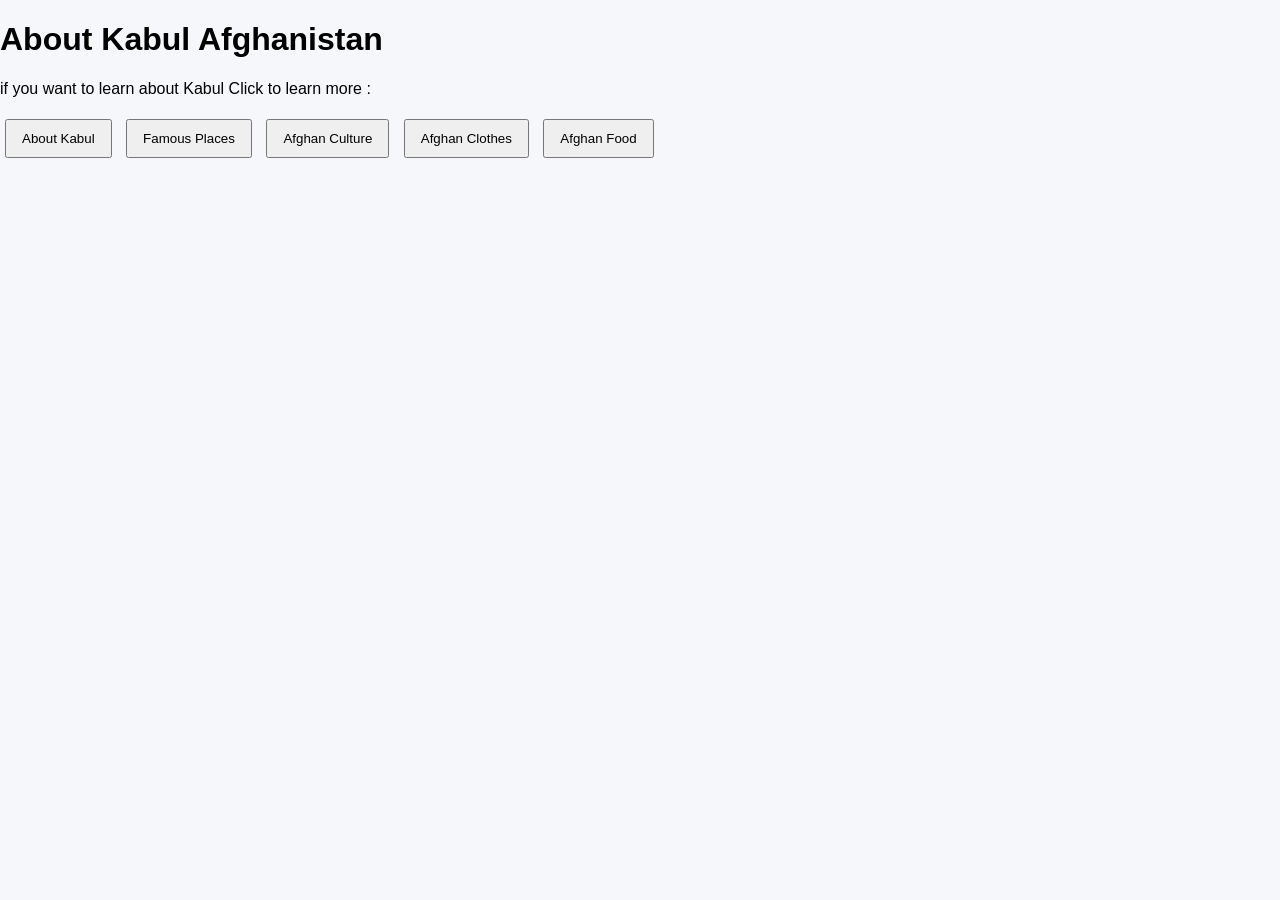
<file: Kabul/index.html>
<!DOCTYPE html>
<html lang="en">
<head>
<meta charset="UTF-8">
<meta name="viewport" content="width=device-width, initial-scale=1.0">
<title>Explore Kabul - Frozan Azimi</title>
<link rel="stylesheet" href="style.css">
<style>
    section { display: none; margin-top: 20px; }
    button { margin: 5px; padding: 10px 15px; cursor: pointer; }
</style>


</head>
<body>
	
<h1>About Kabul Afghanistan</h1>
<p> if you want to learn about Kabul Click to learn more :</p>


<button onclick="showSection('about')">About Kabul</button>
<button onclick="showSection('famous')">Famous Places</button>
<button onclick="showSection('culture')">Afghan Culture</button>
<button onclick="showSection('clothes')">Afghan Clothes</button>
<button onclick="showSection('food')">Afghan Food</button>



<section id="about">
    <h2>About Kabul</h2>
    <p>
       Kabul is a mountainous land surrounded by dry plains, yet it holds within it flowing springs, lush gardens, and natural beauty that make it like a treasure of rare jewels. Over thousands of years, 
       Kabul has witnessed countless sunrises and sunsets,
        nurturing generations and shaping a city rich in history and heritage.<br>

This city has grown as a hub of civilization, where diverse traditions have blended into a unique cultural identity. 

Afghan culture is deeply rooted in the land and the history of its people, reflecting resilience,

creativity, and harmony with nature. Hospitality is an essential part of life in Kabul, and guests are always
 welcomed warmly into homes.

Kabul is not just a city of scenic beauty; it is also a center of traditional arts and crafts.
 Skilled artisans create intricate works of art, from embroidery and carpets to pottery and woodcraft. The vibrant colors and detailed designs showcase the rich artistic heritage of the city.

Agriculture and livestock farming remain vital parts of daily life. Terraced fields, orchards, and pastoral lands surround the city, providing both food and livelihood for its residents. Traditional markets are alive with activity, 
where locals sell fresh produce, spices, and handcrafted goods.

Education is highly valued in Kabul. Schools, <br>libraries, and universities offer
 young people opportunities to learn, grow, and contribute to their community. Afghan youth are determined and hardworking, aspiring to improve both their own lives and the future of their country.

Beyond daily life, Kabul is also home to historical landmarks and green spaces that tell the story of its past. Gardens of Babur, Shahr-e Naw Park, and the National Museum of Afghanistan are just 
a few examples where history and culture come alive. Visitors and residents alike can enjoy the serene beauty of the mountains and rivers that surround the city.

Afghan cuisine, music, festivals, and traditions are integral parts of life in Kabul. 
The city reflects a harmonious blend of the old and the new, where modern developments coexist with centuries-old heritage. <br>Despite challenges, the spirit of Kabul’s people remains strong, embodying resilience, hope, and pride in their homeland. 
    </p>
    <p>
        Afghan culture is deeply rooted in the land and the history of its people, reflecting resilience, creativity, and harmony with nature. Hospitality is an essential part of life in Kabul, and the doors of homes are always open to guests. Traditional crafts, agriculture, and livestock farming reflect the identity and daily life of the people.
    </p>
</section>

<section id="famous">
    <h2>Famous Places in Kabul</h2>
    <ul>
        <li><strong>Babur Gardens:</strong>
            <p> Babur Gardens in Kabul is a large historical and recreational complex built by Zahir-ud-din Muhammad Babur, the founder of the Mughal Empire, in the early 16th century. His tomb is also located within the garden. The garden, known for its architectural beauty, Mughal-style landscaping, and pleasant green spaces, has become one of the largest public parks in Kabul. After the civil wars, 
            it was extensively restored with the collaboration of the Aga Khan Foundation and German archaeologists.
<h4>Key Features:</h4>
	<br>•	History and Founder: Established by Zahir-ud-din Muhammad Babur (1504 CE) for leisure and later as his tomb according to his wishes.
	<br>•	Structure and Architecture: Consists of 15 terraced levels separated by streams and waterfalls; includes Babur’s tomb, the Shah Jahan Marble Mosque, the Queen’s Palace, and a historic caravanserai.
	<br>•	Cultural Significance: A prime example of Mughal gardens, symbolizing Afghanistan’s history and culture, and serving as a venue for cultural events, concerts, and social activities.
	<br>•	Restoration: Severely damaged during the civil wars, it was extensively restored and revived in the 2000s by the Aga Khan Foundation.
	<br>•	Public Use: Opened to the public in 1930, it remains one of the few peaceful and green public spaces in central Kabul for recreation and relaxation.
	<br>•	UNESCO Recognition: In 2016, it was registered as a UNESCO World Heritage site.
<h4>Main Attractions:</h4>
	<br>•	Babur’s Tomb: Made of white marble, with an open roof and windows that let direct sunlight illuminate the grave.
	<br>•	Shah Jahan Marble Mosque: A beautiful Timurid-style mosque built by Shah Jahan, featuring a mihrab and colonnades.
	<br>•	Caravanserai: Located at the entrance of the garden, now used for offices and handicraft shops.
	<br>•	Terraces and Green Spaces: Lush spaces with fruit trees, flowers, and water features, offering an ideal place for walking and relaxation.</p></li>

        <li><strong>Kabul Zoo:</strong>
        <p>Kabul Zoo, established in 1346 (1967), is the only zoo in Afghanistan. It is considered both a recreational and
             a scientific–research center. In the past, it was known as one of the largest zoos in Asia, but it suffered severe damage during the civil wars. After reconstruction, it now houses hundreds
             of animals and welcomes hundreds of visitors daily, with facilities such as new cages and a veterinary clinic.
            <h4>History and Significance:</h4> •Establishment: Founded in 1346 (1967) by the royal family of King Mohammad Zahir Shah, with Sardar Nader appointed as its honorary head.
	<br>• Damage: During the civil wars and the period of Taliban rule, the zoo was heavily damaged; many animals disappeared or were slaughtered by people.
	<br>• Reconstruction: After many years, the zoo was rebuilt and has once again become an important recreational center in Kabul.
    <h4>Animals:</h4>•	Currently, more than 600 animals from around 100 species live in the zoo.
	<br>• These include native Afghan animals such as lions, bears, wolves, deer, foxes, and birds like peacocks and eagles.
	<br>• Some animals have also been donated from foreign countries.
<h4>•	Currently, more than 600 animals from around 100 species live in the zoo.
	•	These include native Afghan animals such as lions, bears, wolves, deer, foxes, and birds like peacocks and eagles.
	•	Some animals have also been donated from foreign countries.</h4>• The zoo has new animal enclosures, mosaic-paved walkways, and green spaces.
	<br>• It also functions as a scientific, research, and zoological center and has become a member of international zoo associations.
	<br>• It hosts hundreds to thousands of visitors on regular days and holidays.
	<br>• Ticket prices are 10 Afghanis for children and 20 Afghanis for adults.

Highlights:
	•	Marjan the Lion: A lion named “Marjan,” who was blinded during the war, has become a symbol of the zoo and is commemorated by a statue.
	<br>• Monkeys: The monkey enclosure is one of the most popular sections of the zoo.
	<br>• Location: The zoo is located near the Shir Darwaza and Asmai mountains in Kabul.

Overall, Kabul Zoo remains an important symbol of resilience, education, and recreation in Afghanistan despite the challenges it has faced throughout its history</p> </li>
        <li><strong>Shahr-e Naw Park:</strong>Shahr-e-Naw Park is an important public park in the capital of Afghanistan, located in the Shahr-e-Naw area.
             In the past, it was a green and popular recreational space, but in recent years it has faced various challenges. 
             Currently, extensive reconstruction projects are underway with investment from the private sector. 
             These projects include the construction of commercial centers, restaurants, a water-play pool, 
             and modern recreational facilities, aiming to transform the park into a standard, modern leisure center.

<h4>History and Significance:</h4>
	•	The park is one of Kabul’s main and oldest parks, originally established in the nineteenth century. Over time, it became a symbol of the city’s cultural and social changes.
	<br>• The central area of the park included the Haji Yaqub crossroads and Cinema Park (now demolished), which holds many fond memories for the people of Kabul.

<h4>Current Situation and Reconstruction Projects:</h4>
	•	In the past, due to security and social problems, the park lost much of its beauty; however, its reconstruction has now begun.
	<br>• With a budget of 1.2 billion Afghanis (approximately 14 million USD) funded by the private sector, a three-year project is being implemented to rebuild the park.
	<br>• The plan includes underground and women-specific commercial centers, a futsal field, restaurants, a mosque,
     a water-play pool, and parking facilities, turning the park into a modern recreational destination. </li>

        <li><strong>National Museum of Afghanistan:</strong> The National Museum of Afghanistan, also known as the Kabul National Museum, houses a rich collection of Afghanistan’s historical and cultural heritage. Located in the Darulaman area of Kabul, the museum is spread over two floors and presents the history of the land from prehistoric times to the twentieth century. The museum suffered severe damage during the civil wars, and a large part of its collection was looted or destroyed. However, through national and international efforts, some artifacts have been recovered, and the museum remains a vital center for preserving Afghanistan’s national and cultural identity. It contains important artifacts from major archaeological sites such as Tepe Nushteh, Begram, Ai-Khanoum, and valuable manuscripts, including Kufic Qur’ans.

<h4>History and Significance:</h4>
	<br>•	Establishment: Founded in 1297 Solar Hijri (1919) during the reign of King Amanullah Khan under the name Ajaib Khana (House of Wonders).
	<br>•	Importance: It was once one of the richest museums in the region, with artifacts discovered within Afghanistan that reflected the country’s diverse civilizations.
	<br>•	Collections: Before the wars, the museum housed up to 100,000 archaeological objects and 35,000 coins, including items from the Kushan, Achaemenid, Buddhist, and Islamic periods.

<h4>Damage During the Wars:</h4>
	<br>•	During the civil wars of the 1990s, about 70% of the museum’s artifacts were destroyed or stolen and smuggled out of the country.
	<br>•	The Taliban also destroyed some artifacts, considering them un-Islamic.

<h4>Current Situation:</h4>
	<br>•	The museum building was reconstructed in 2003 with international assistance.
	<br>•	More than 50,000 artifacts are now documented and preserved in a digital database.
	<br>•	Efforts to recover smuggled artifacts from foreign countries are ongoing.
	<br>•	Despite insecurity and poverty, public visits remain limited, though a culture of museum visitation is gradually growing.

<h4>Some Important Artifacts (Before the Wars):</h4>
	<br>•	Reliefs and Sculptures: Buddhist marble reliefs and Indian ivory carvings.
	<br>•	Coins: Large collections of coins from various historical periods.
	<br>•	Manuscripts: Kufic Qur’ans (attributed to Uthman ibn Affan), Haft Awrang by Jami, and the Divan of Hafez.
	<br>•	Historical Periods and Sites Represented: Bactrian, Kushan, Hadda, Begram, Ai-Khanoum, Tillya Tepe, Shortugai, Fondukistan, and Bamiyan.

Overall, despite the immense losses it has endured, the National Museum of Afghanistan continues to stand as a symbol of resilience and as a guardian of the country’s rich and diverse cultural heritage.</li>
        <li><strong>Darul Aman Palace:</strong> A historic palace with beautiful architecture and gardens.</li>
    </ul>
</section>

<section id="culture">
    <h1>Afghan Culture</h1>
    <p>
        The culture of the people of Kabul is a blend of ancient Afghan traditions and modern influences.
         It emphasizes hospitality, coexistence among ethnic groups, and special celebrations such as Nowruz. 
         Traditional leisure activities include visiting places like Paghman and Band-e-Amir; however, in recent years, insecurity has limited these recreational opportunities. In clothing styles and wedding customs, a combination of tradition and modernity can be seen. Cultural practices such as preparing Haft Mewa and Sabzi Palak during Nowruz are common,
         although some superstitious traditions are still observed among certain groups.<br>
<h2>Cultural Characteristics:</h2>
	•	Coexistence and Diversity: As the capital city, Kabul is a shared home for various ethnic groups and reflects rich cultural coexistence.<br>
	•	Hospitality: Respect for guests and warm hospitality are important cultural values, although security conditions have affected social gatherings.<br>
	•	Recreation and Leisure: Before the period of insecurity, recreational areas such as Paghman, Qargha, and Salang were popular destinations for families.<br>
	•	Clothing and Dress: People wear a mix of traditional clothing (such as pirahan tunban) and modern styles, with differences between urban and rural areas.<br>

<h2>Customs and Celebrations:</h2>
	•	Nowruz: The ancient festival of Nowruz is celebrated with traditions such as preparing Haft Mewa and Sabzi Palak to welcome a green and prosperous year, wearing new clothes, and going on outings during the thirteenth day of Nowruz.<br>
	•	Marriage: Wedding ceremonies include exchanging sweet drinks, tying a green belt by the bride’s father, and wearing traditional attire, although some superstitious practices also exist.<br>
	•	Religious Occasions: Religious ceremonies such as raising the Jahenda at the Sakhi Shrine are important traditions, and people often interpret them as signs of good or bad fortune.<br>

<h2>Cultural Changes:</h2>
	•	Years of war and insecurity have restricted recreational activities and women’s participation in public life.<br>
	•	The presence of migrant families returning from Iran has also influenced certain cultural practices.<br>

Overall, the culture of the people of Kabul is deeply rooted in Afghanistan’s ancient history, with continuous efforts to preserve traditions while adapting to everyday changes.
    </p>
</section>

<section id="clothes">
    <h1>Afghan Clothes</h1>
    <p>
       The culture of women’s clothing in Afghanistan, particularly in Kabul, is a rich combination of vibrant colors, ethnic patterns, and traditional handicrafts that reflect the country’s identity, history, and cultural diversity. Key elements include the gand or katak (long dress), Afghan trousers, and various decorative techniques such as coin embroidery, mirror work, and hand embroidery. These outfits are often combined with the burqa or chador for special occasions such as weddings. In large cities like Kabul,
        Western-style clothing is also common; however, under Taliban rule, strict dress restrictions have been imposed.
<h2>Main Features of Afghan/Kabuli Women’s Clothing:</h2>
	<h4>•	Gand or Katak:</h4> Long, loose dresses in a wide range of bright colors symbolizing joy and authenticity.
     They are often decorated with colorful embroidery and worn during celebrations.
	<h4>•	Afghan Trousers:</h4> Soft, comfortable, usually loose trousers tied at the waist with an azarband (a fabric drawstring).
	<h4>•	Decorations:</h4> Mirror embroidery (especially common among Kuchis), coin embroidery, beadwork, and hand-stitched patterns. 
    Each ethnic group has its own distinctive decorative style.
	<h4>•	Head Coverings (Chador/Burqa):</h4> The use of the chador or burqa is common in different regions and for certain occasions.
     Taliban regulations have enforced full covering, including the wearing of the burqa.
	<h4>•	Ethnic Diversity:</h4> Each ethnic group—Pashtun, Tajik, Hazara, Uzbek, and others—has its own traditional clothing style. For example, Hazaras often use printed cotton fabrics and felt, while Turkmen women are known for their unique and elaborate decorations.<br>

<h4>Differences and Cultural Influences:</h4>
	•	In Urban Areas (such as Kabul): Western-style clothing, such as jeans, is popular in everyday life, while traditional outfits are reserved for weddings, Nowruz, and religious holidays.<br>
	•	In Rural and Tribal Areas: Traditional clothing with stronger decorations and clearer expressions of ethnic identity is more common. Among Pashtun communities, women typically wear long dresses, trousers, loose garments, and chadors.<br>
	•	Impact of the Taliban: After the Taliban came to power, strict dress codes were enforced, banning Western clothing for both women and men and making the burqa mandatory. After their fall, diversity in clothing returned to the markets; however, at present, restrictions have again been imposed.<br>

In summary, Afghan women’s clothing represents a rich history, skilled handicrafts, and ethnic diversity. Through its unique colors, patterns, and decorations, it powerfully expresses Afghanistan’s cultural identity.
    </p>
</section>

<section id="food">
    <h2>Afghan Food</h2>
    <p>
		Afghan food is a flavorful, fragrant cuisine blending Central Asian, Middle Eastern, 
		and South Asian influences, centered on rice, tender meats (lamb, beef, chicken), fresh vegetables, herbs,
		 and dairy, with staples like the national dish Kabuli Pulao (rice with carrots, raisins, nuts) and flatbreads (naan),
		  characterized by aromatic spices but not intense heat, emphasizing balance and hospitality.<br> Key elements include fragrant
		   basmati rice, yogurt sauces, kebabs, dumplings (Mantu, Aushak), and a rich use of fruits,
		 nuts, and herbs like mint and coriander, with tea being a vital part of meals.
		 
		 <h4>Popular Dishes:</h4>
<br>• Kabuli Pulao: The national dish; rice with caramelized carrots, raisins, and almonds, often with meat.
<br>• Kebabs: Grilled lamb or chicken skewers, often served with naan.
<br>• Mantu/Aushak: Steamed dumplings filled with meat (Mantu) or chives (Aushak), topped with yogurt and tomato sauce.
<br>• Bologani: Fried flatbread stuffed with potatoes, leeks, or lentils, served with yogurt.
<br>• Qurooti: A dish using dried yogurt balls (qurut) with bread, chickpeas, and meat.
<br>• Mastawa: A hearty winter rice dish with chickpeas and sun-dried mutton. 
    </p>
</section>

<script>
function showSection(id) {
    
    const sections = document.querySelectorAll('section');
    sections.forEach(sec => sec.style.display = 'none');

    document.getElementById(id).style.display = 'block';
}
</script>
</body>
</html>
</file>
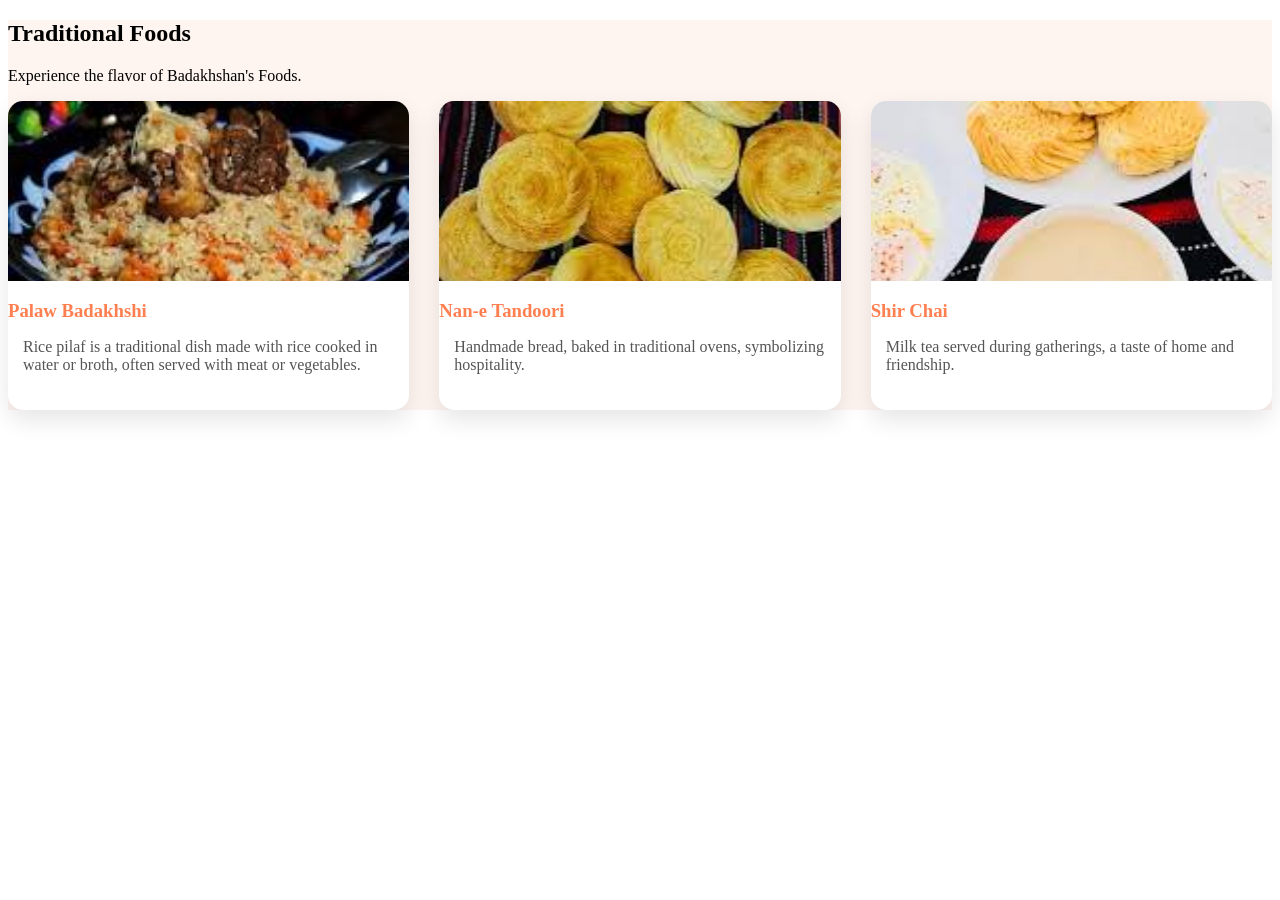
<file: Badakhshan/food.html>
<!DOCTYPE html>
<html lang="en">
<head>
<meta charset="UTF-8">
<meta name="viewport" content="width=device-width, initial-scale=1.0">
<title>Badakhshan Tourism</title>
<link rel="stylesheet" href="style.css">
</head>
<body>

<!-- HOME -->

<!-- FOOD -->
<section id="food" class="section food-section">
  <h2>Traditional Foods</h2>
  <p class="section-desc">Experience the flavor of Badakhshan's Foods.</p>
  <div class="food-grid">
    <div class="food-card">
      <img src="images/images (2).jpeg" alt="Palaw Badakhshi">
      <h3>Palaw Badakhshi</h3>
      <p>Rice pilaf is a traditional dish made with rice cooked in water or broth, often served with meat or vegetables.</p>
    </div>
    <div class="food-card">
      <img src="images/images (1).jpeg" alt="Nan-e Tandoori">
      <h3>Nan-e Tandoori</h3>
      <p>Handmade bread, baked in traditional ovens, symbolizing hospitality.</p>
    </div>
    <div class="food-card">
      <img src="images/images.jpeg" alt="Shir Chai">
      <h3>Shir Chai</h3>
      <p>Milk tea served during gatherings, a taste of home and friendship.</p>
    </div>
  </div>
</section>

<!-- GALLERY -->
</file>
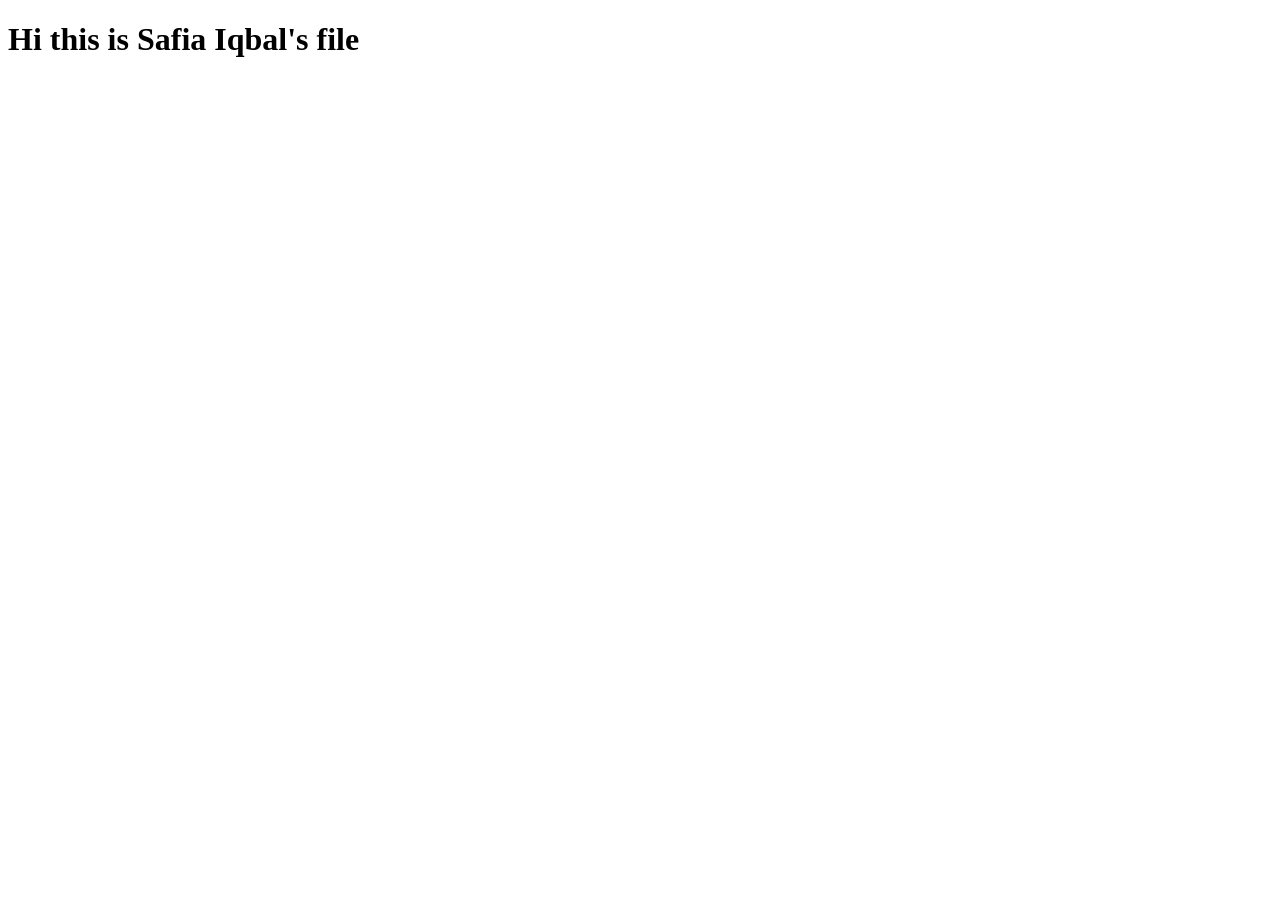
<file: Faryab/gallery.html>
<!DOCTYPE html>
<html lang="en">
<head>
    <meta charset="UTF-8">
    <meta name="viewport" content="width=device-width, initial-scale=1.0">
    <title>Document</title>
</head>
<body>
    <h1>Hi this is Safia Iqbal's file</h1>
</body>
</html>
</file>
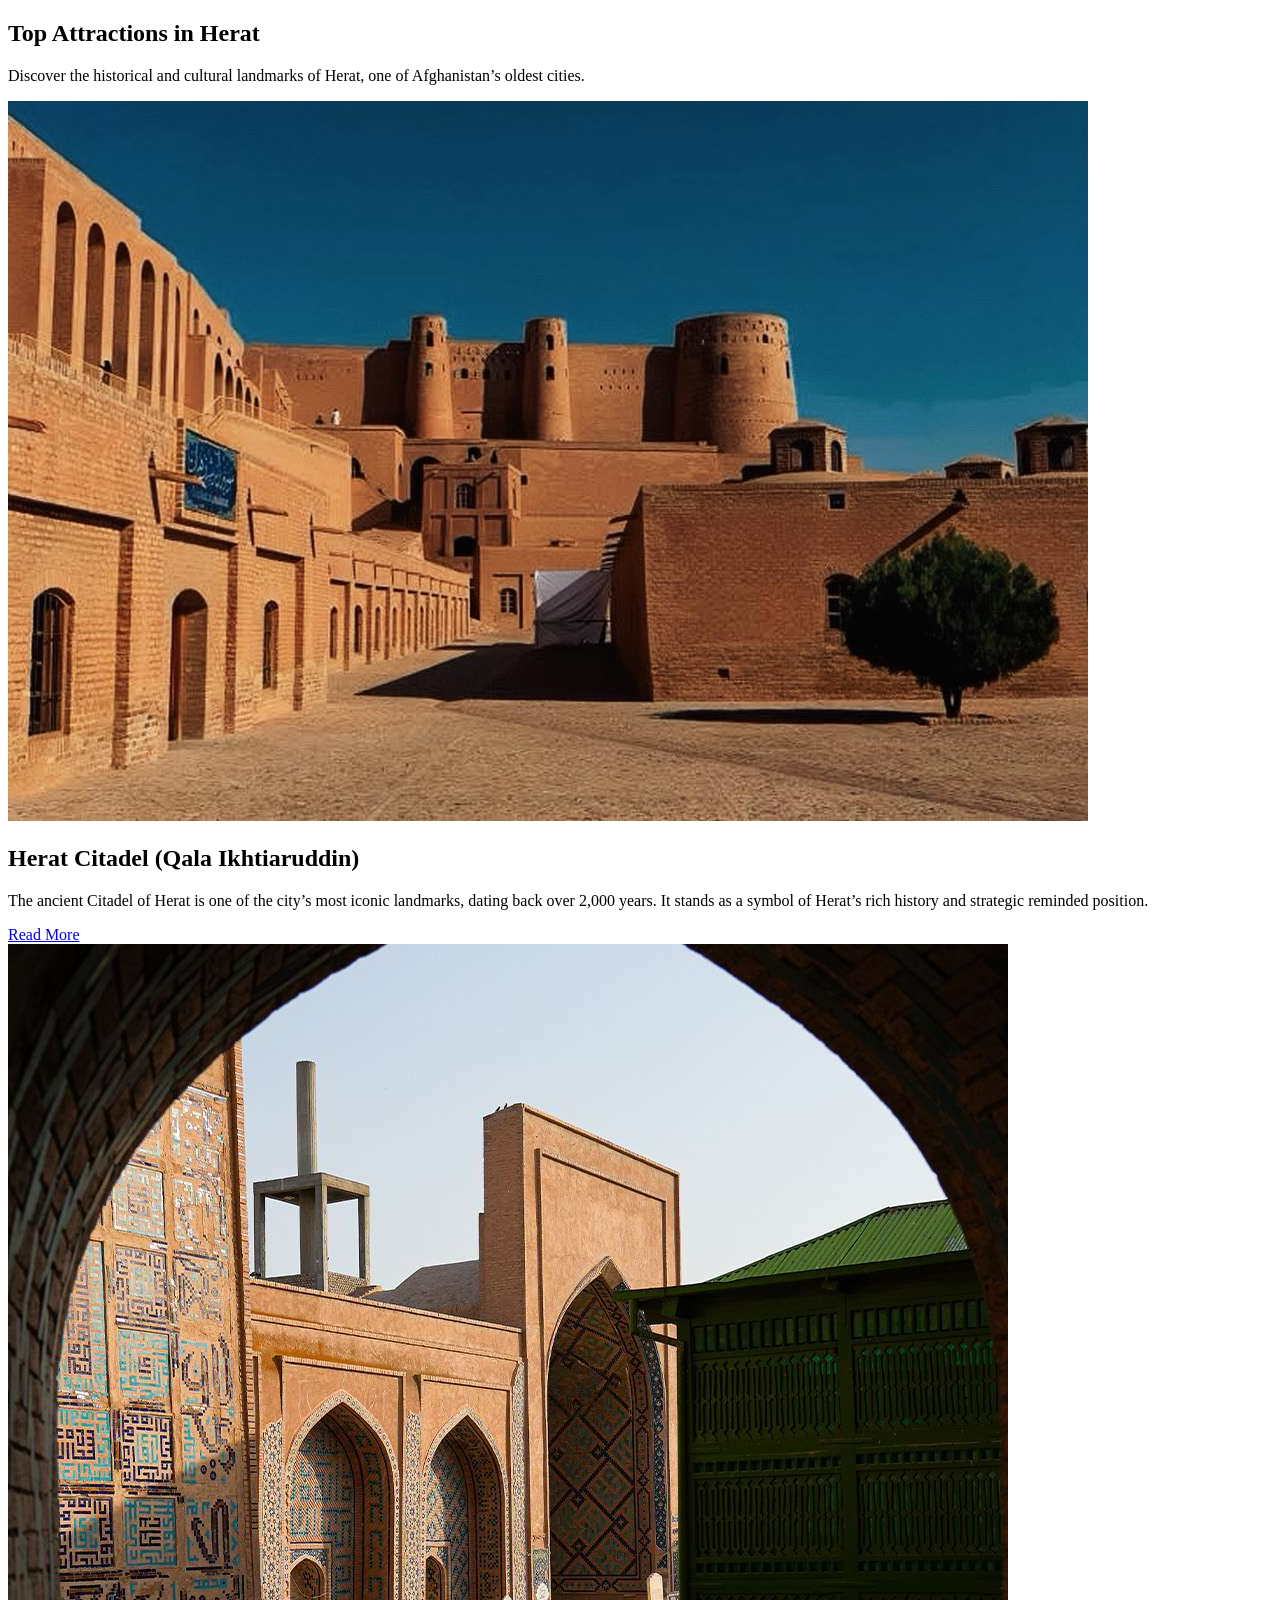
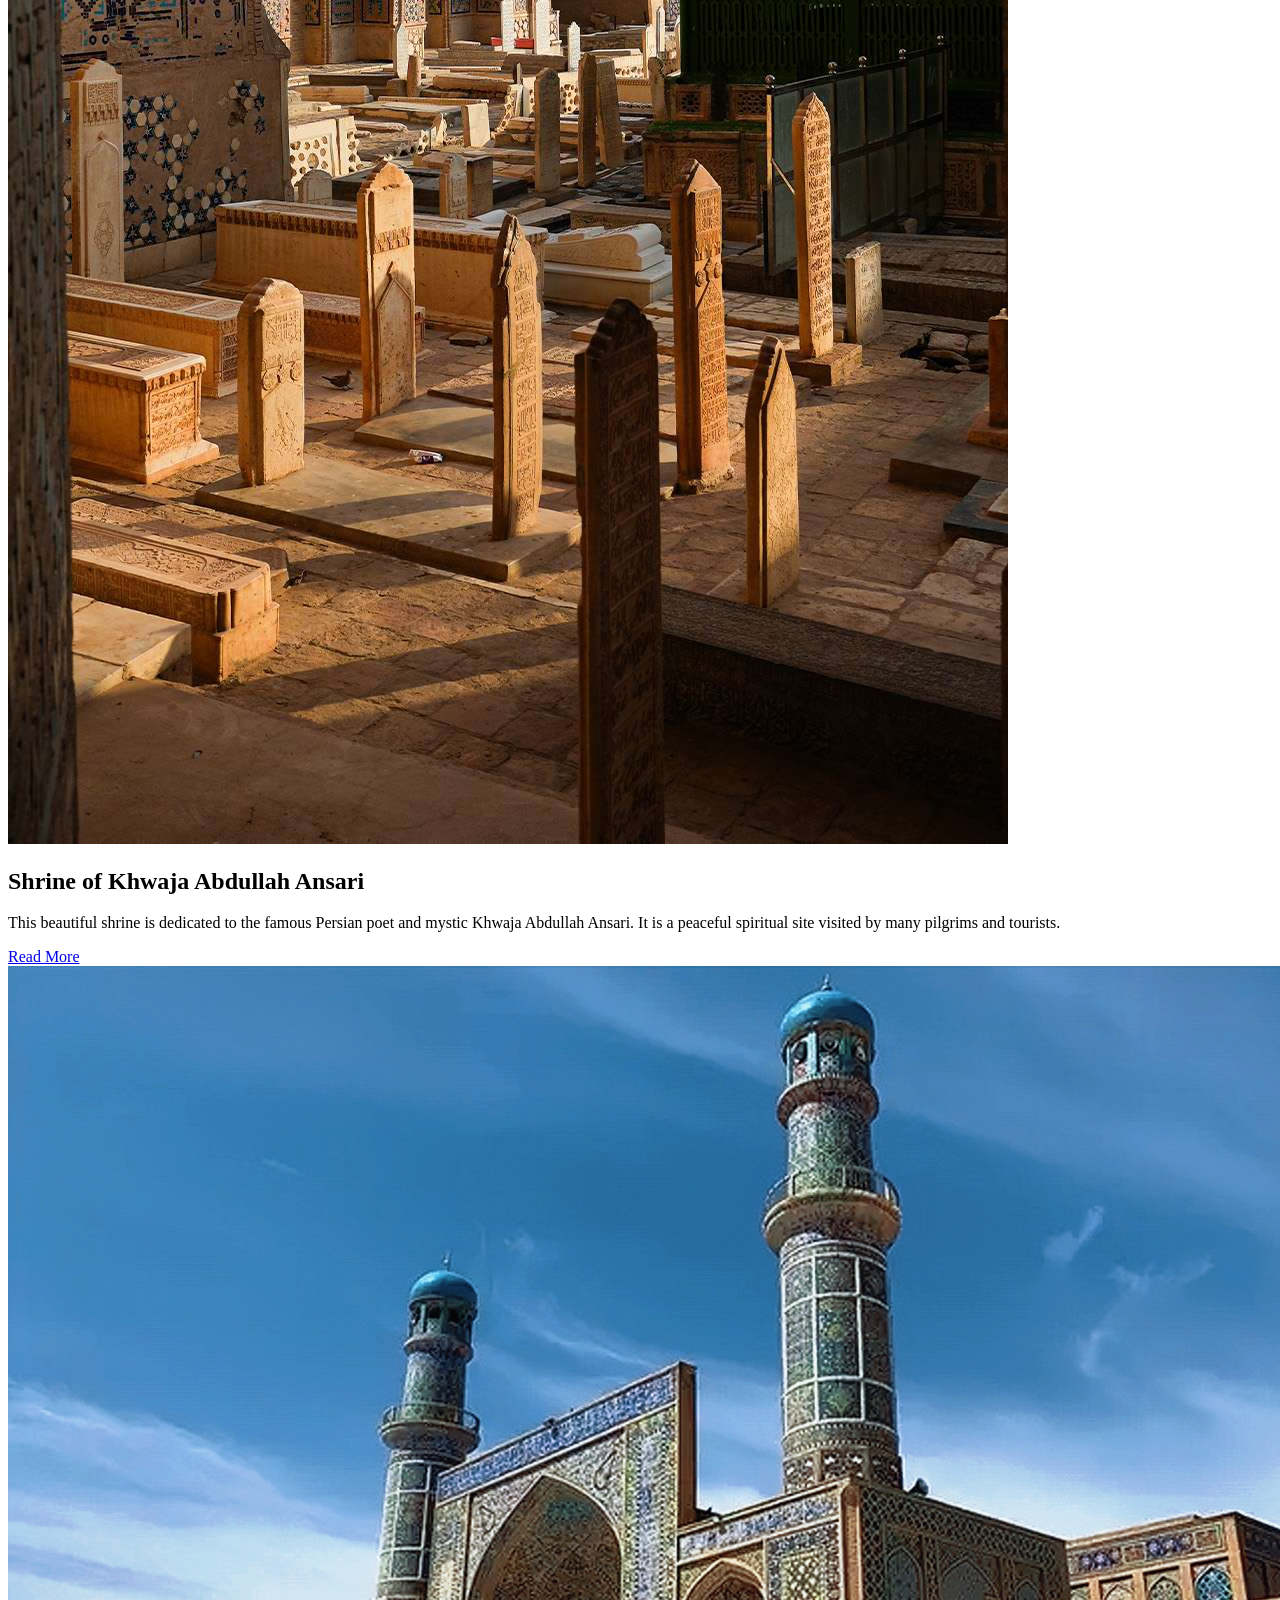
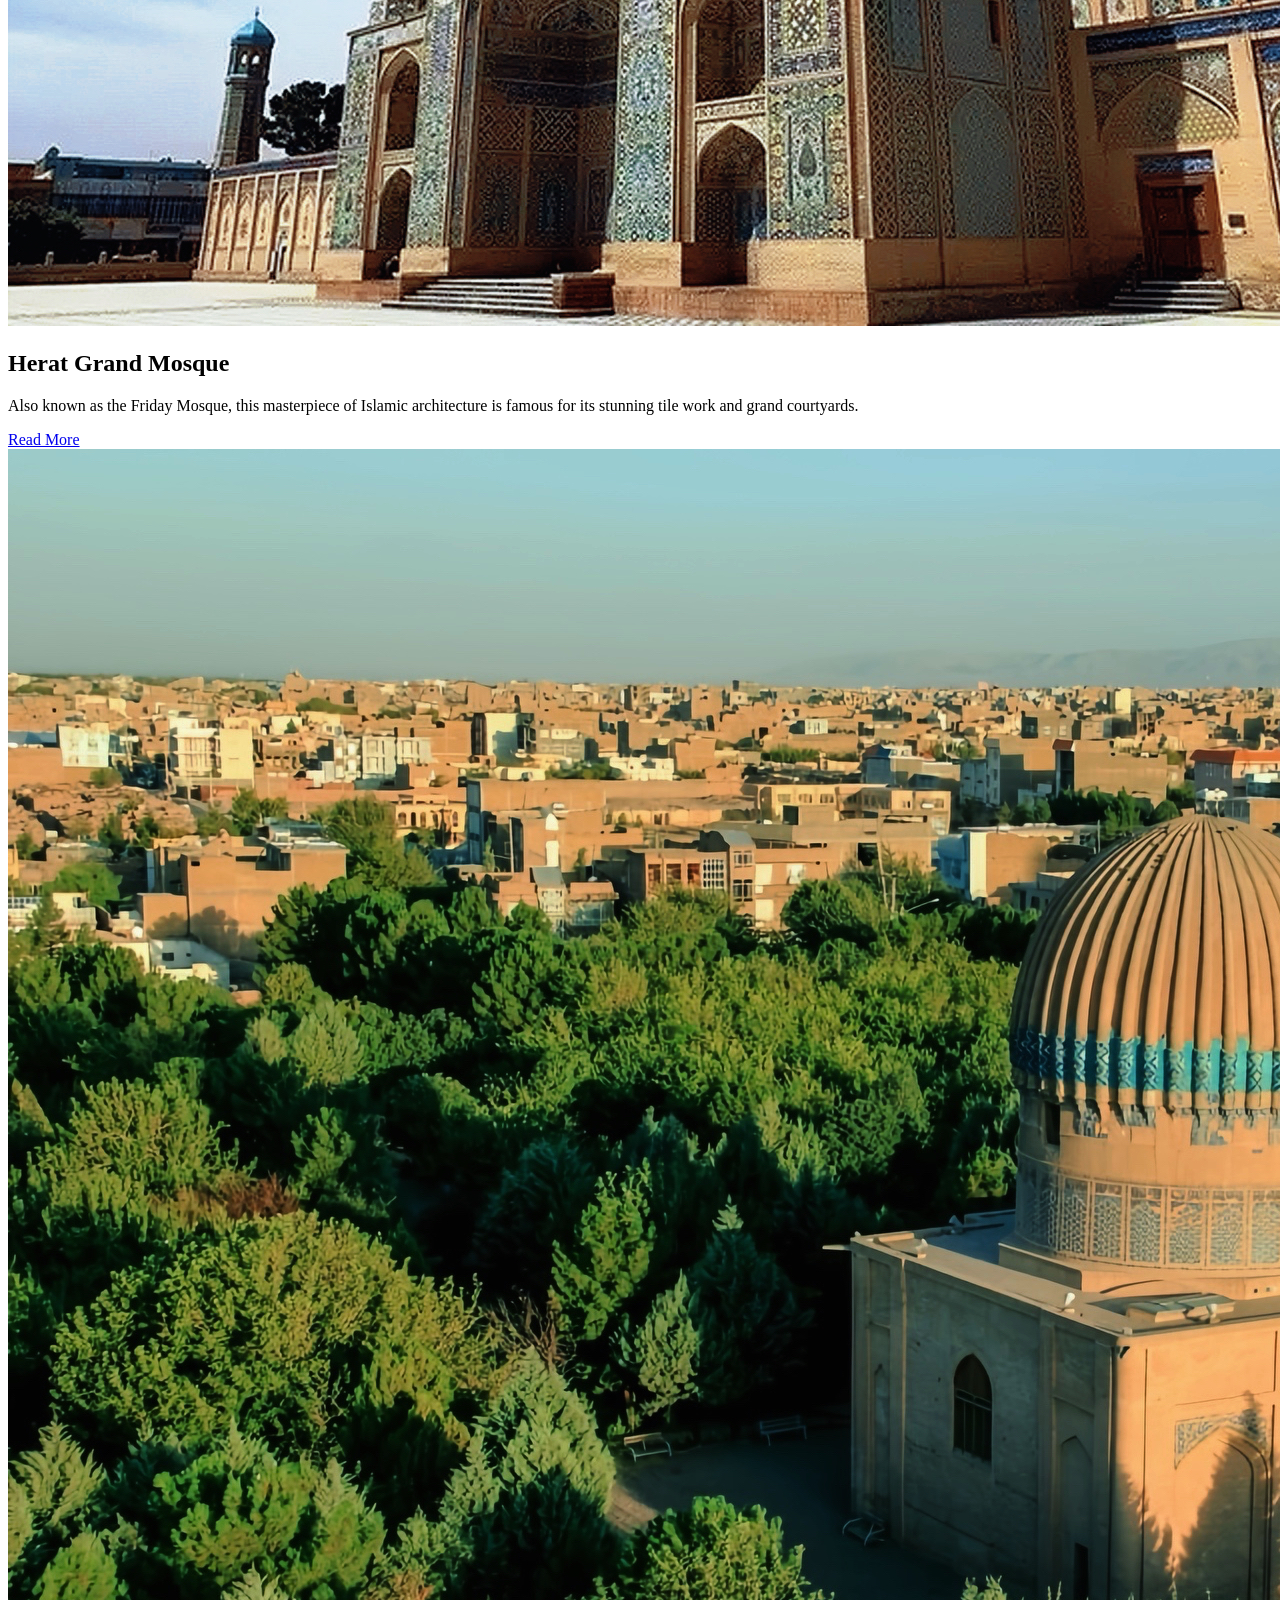
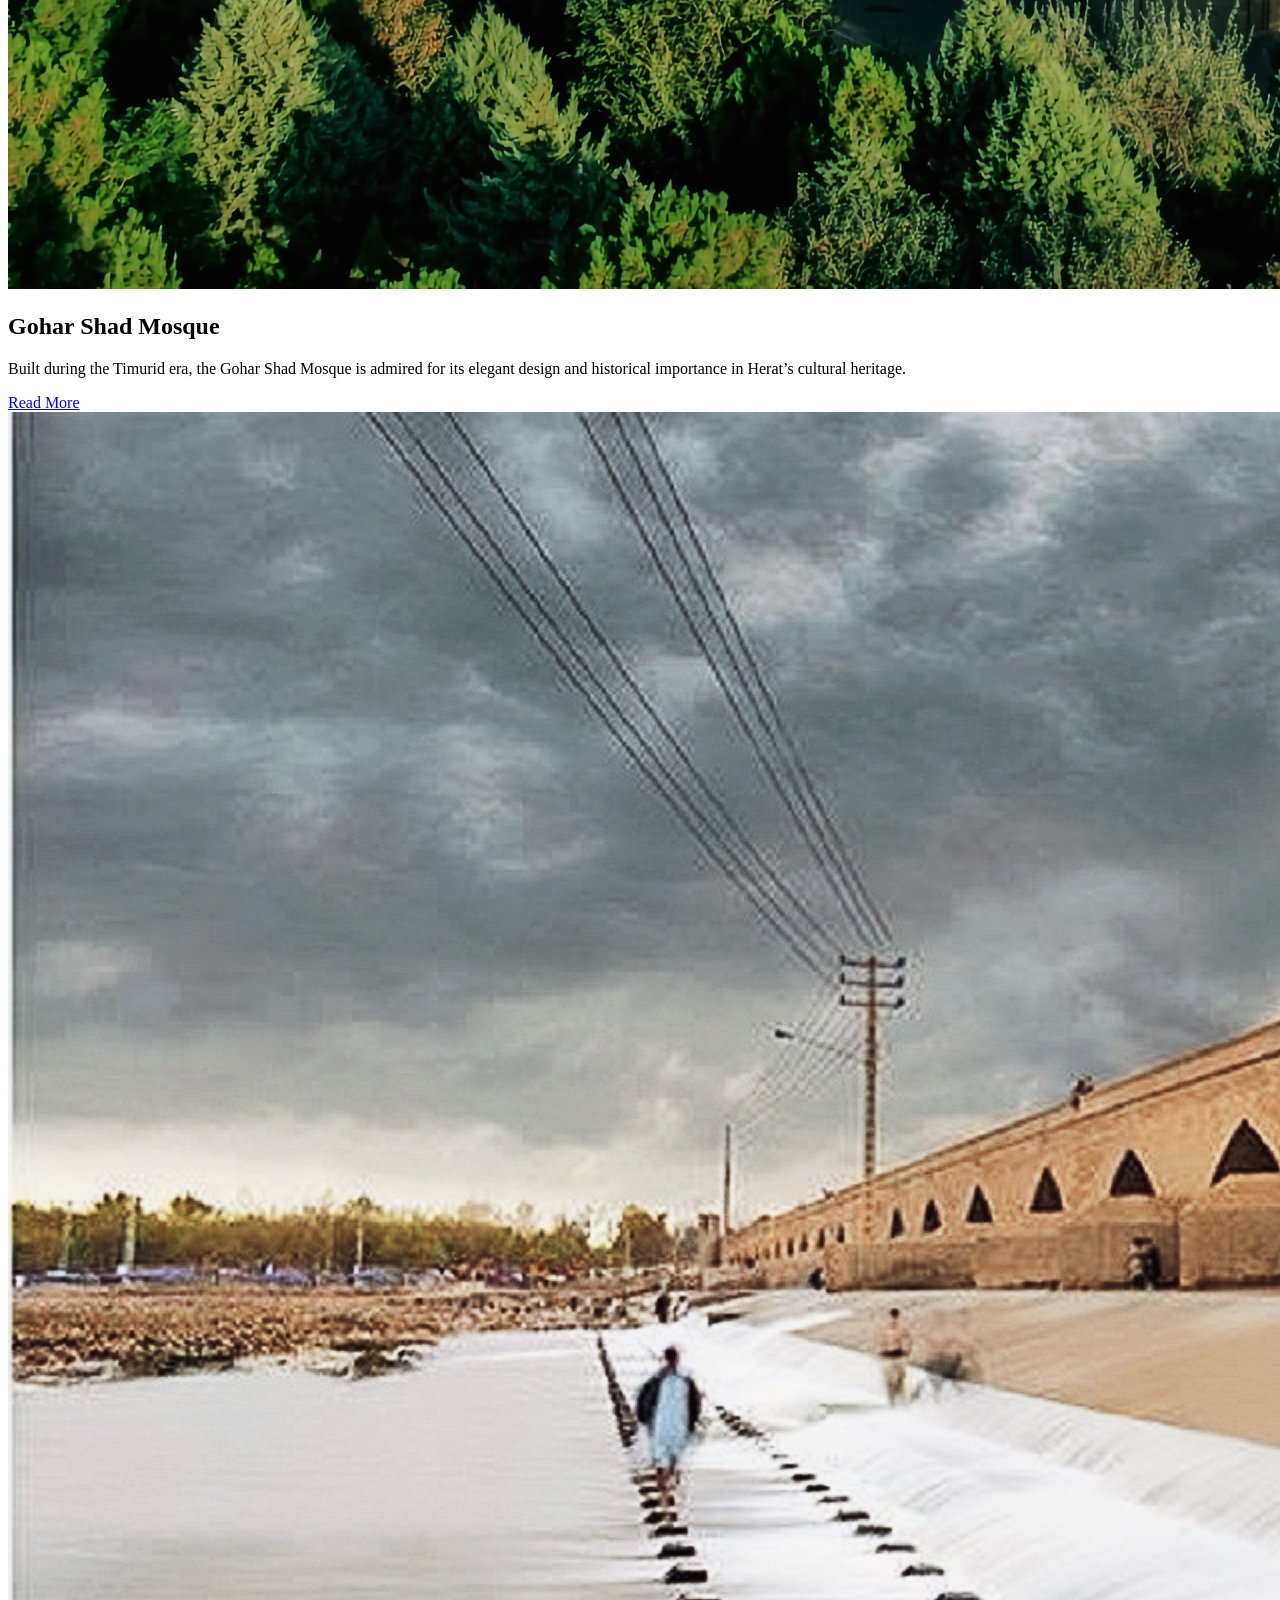
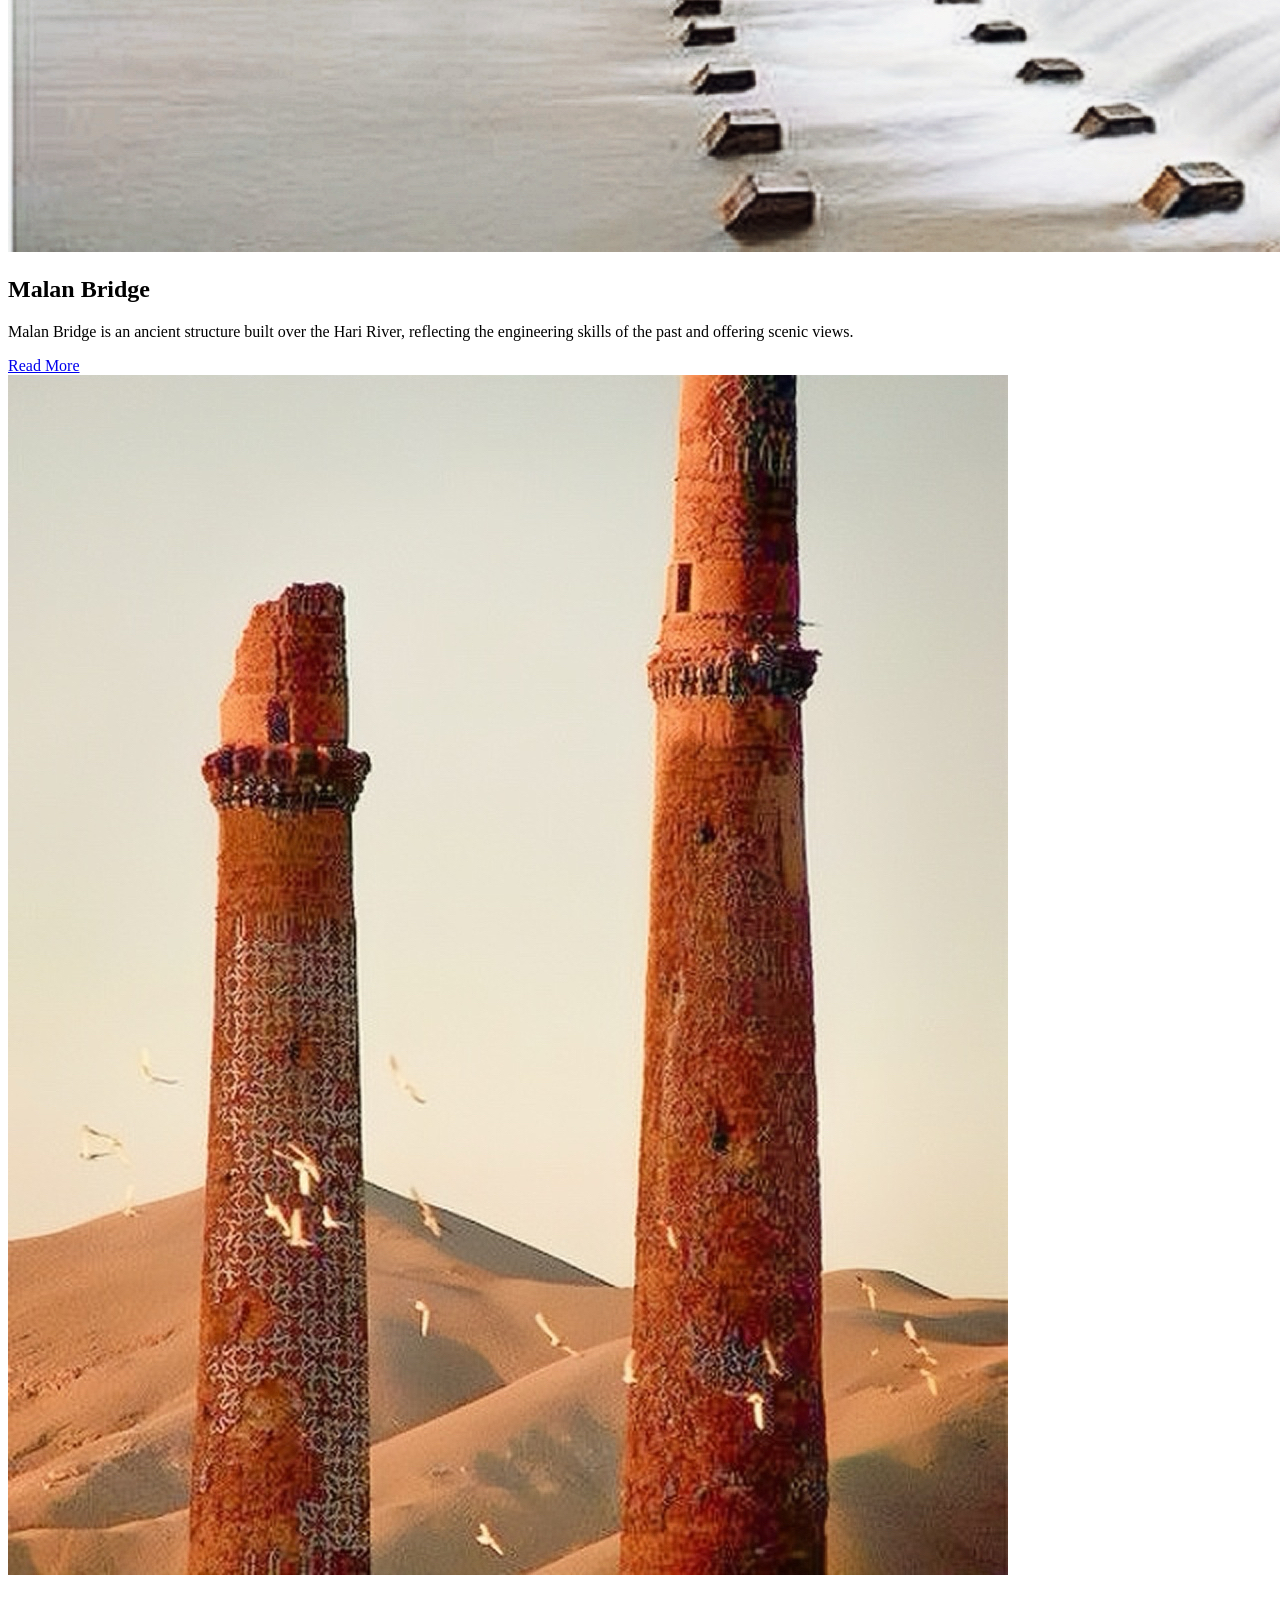
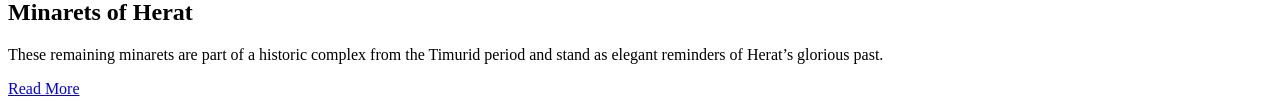
<file: Herat/attractions.html>
<!DOCTYPE html>
<html lang="en">
<head>
    <meta charset="UTF-8">
    <title>Top Attractions in Herat City</title>
    <link rel="stylesheet" href="style.css">
    <meta name="viewport" content="width=device-width, initial-scale=1.0">
</head>
<body>

    <section class="attractions">

        <header class="attractions-header">
            <h1>Top Attractions in Herat</h1>
            <p>Discover the historical and cultural landmarks of Herat, one of Afghanistan’s oldest cities.</p>
        </header>

        <article class="attraction-card">
            <img src="images/herat-citadel.jpeg" alt="Herat Citadel">
            <div class="attraction-content">
                <h2>Herat Citadel (Qala Ikhtiaruddin)</h2>
                <p>
                    The ancient Citadel of Herat is one of the city’s most iconic landmarks,
                    dating back over 2,000 years. It stands as a symbol of Herat’s rich
                    history and strategic reminded position.
                </p>
                <a href="#" class="btn">Read More</a>
            </div>
        </article>

        <article class="attraction-card">
            <img src="images/khwaja-abdullah-ansari.jpg" alt="Khwaja Abdullah Ansari Shrine">
            <div class="attraction-content">
                <h2>Shrine of Khwaja Abdullah Ansari</h2>
                <p>
                    This beautiful shrine is dedicated to the famous Persian poet and mystic
                    Khwaja Abdullah Ansari. It is a peaceful spiritual site visited by many
                    pilgrims and tourists.
                </p>
                <a href="#" class="btn">Read More</a>
            </div>
        </article>

        <article class="attraction-card">
            <img src="images/herat-grand-mosque.jpg" alt="Herat Grand Mosque">
            <div class="attraction-content">
                <h2>Herat Grand Mosque</h2>
                <p>
                    Also known as the Friday Mosque, this masterpiece of Islamic architecture
                    is famous for its stunning tile work and grand courtyards.
                </p>
                <a href="#" class="btn">Read More</a>
            </div>
        </article>

        <article class="attraction-card">
            <img src="images/gohar-shad-mosque.jpg" alt="Gohar Shad Mosque">
            <div class="attraction-content">
                <h2>Gohar Shad Mosque</h2>
                <p>
                    Built during the Timurid era, the Gohar Shad Mosque is admired for its
                    elegant design and historical importance in Herat’s cultural heritage.
                </p>
                <a href="#" class="btn">Read More</a>
            </div>
        </article>

        <article class="attraction-card">
            <img src="images/malan-bridge.jpg" alt="Malan Bridge">
            <div class="attraction-content">
                <h2>Malan Bridge</h2>
                <p>
                    Malan Bridge is an ancient structure built over the Hari River, reflecting
                    the engineering skills of the past and offering scenic views.
                </p>
                <a href="#" class="btn">Read More</a>
            </div>
        </article>

        <article class="attraction-card">
            <img src="images/herat-minarets.jpg" alt="Herat Minarets">
            <div class="attraction-content">
                <h2>Minarets of Herat</h2>
                <p>
                    These remaining minarets are part of a historic complex from the Timurid
                    period and stand as elegant reminders of Herat’s glorious past.
                </p>
                <a href="#" class="btn">Read More</a>
            </div>
        </article>

    </section>
</body>
</html>
</file>
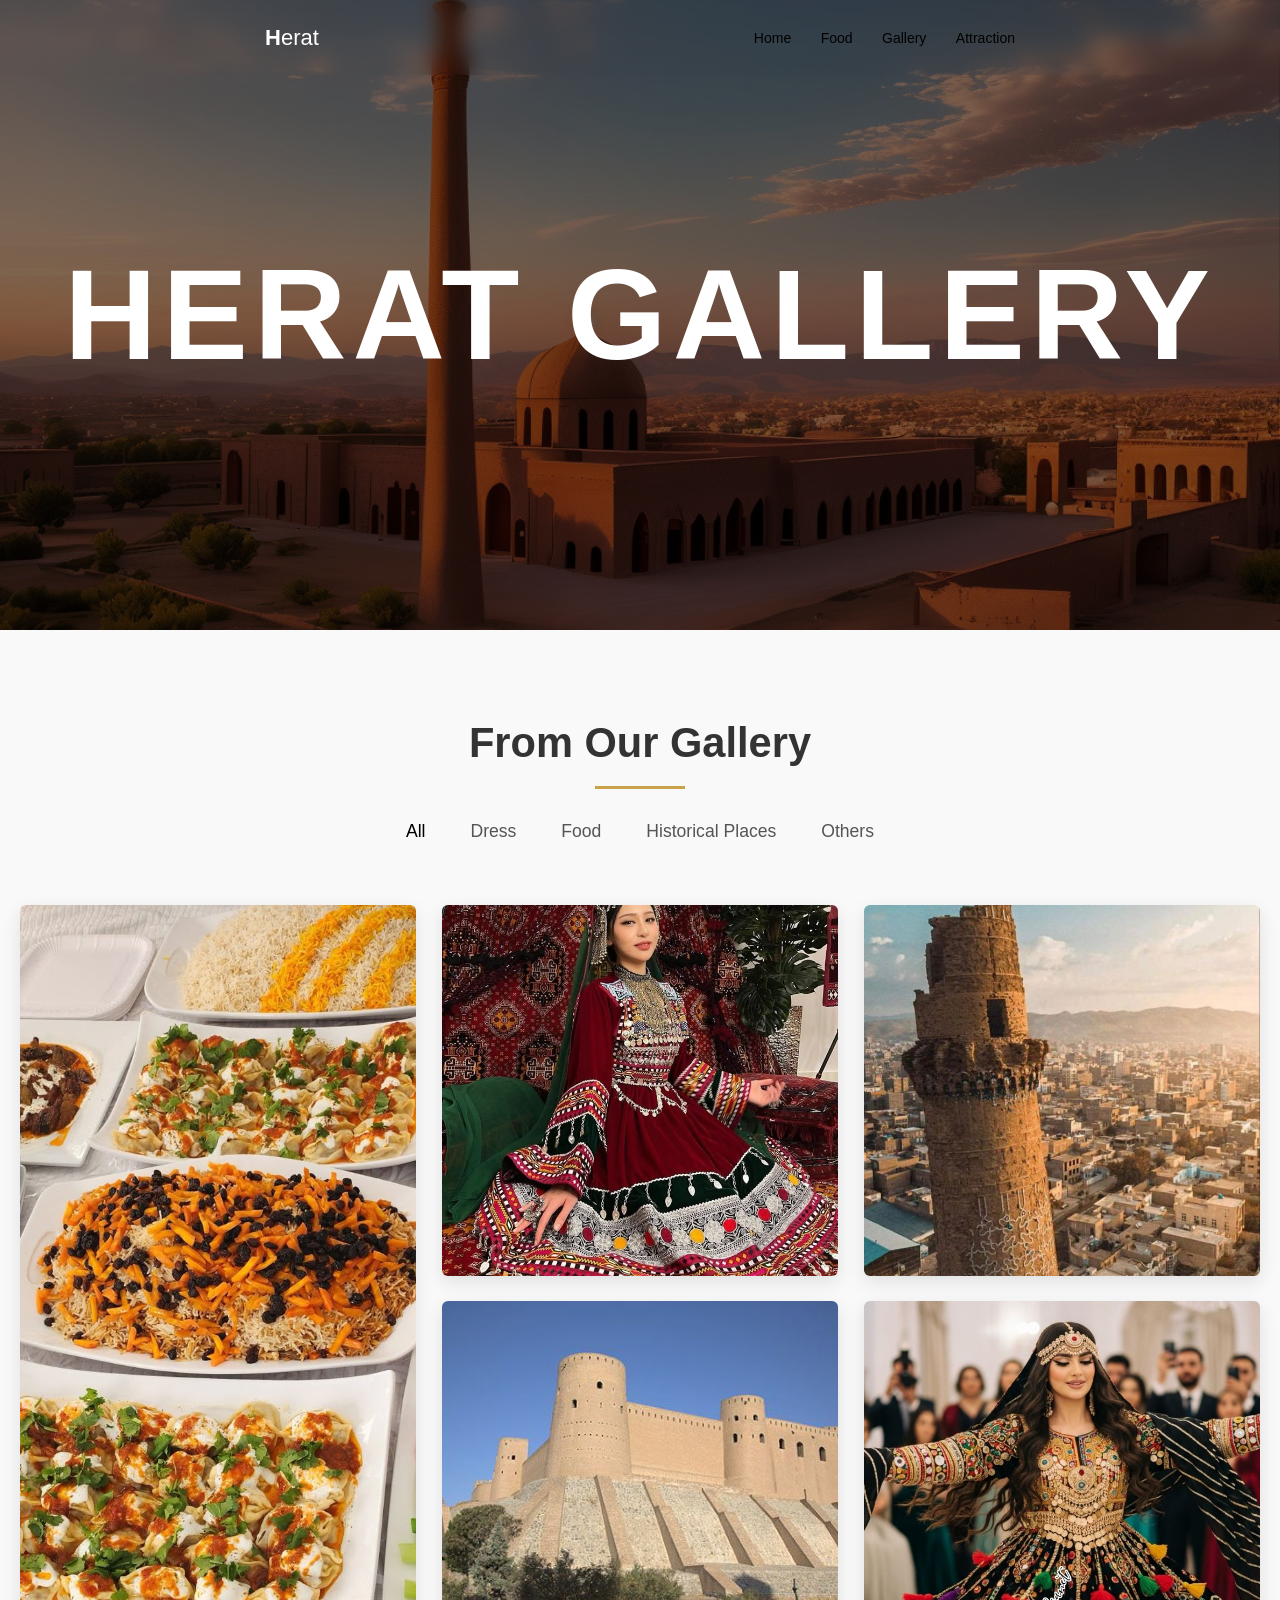
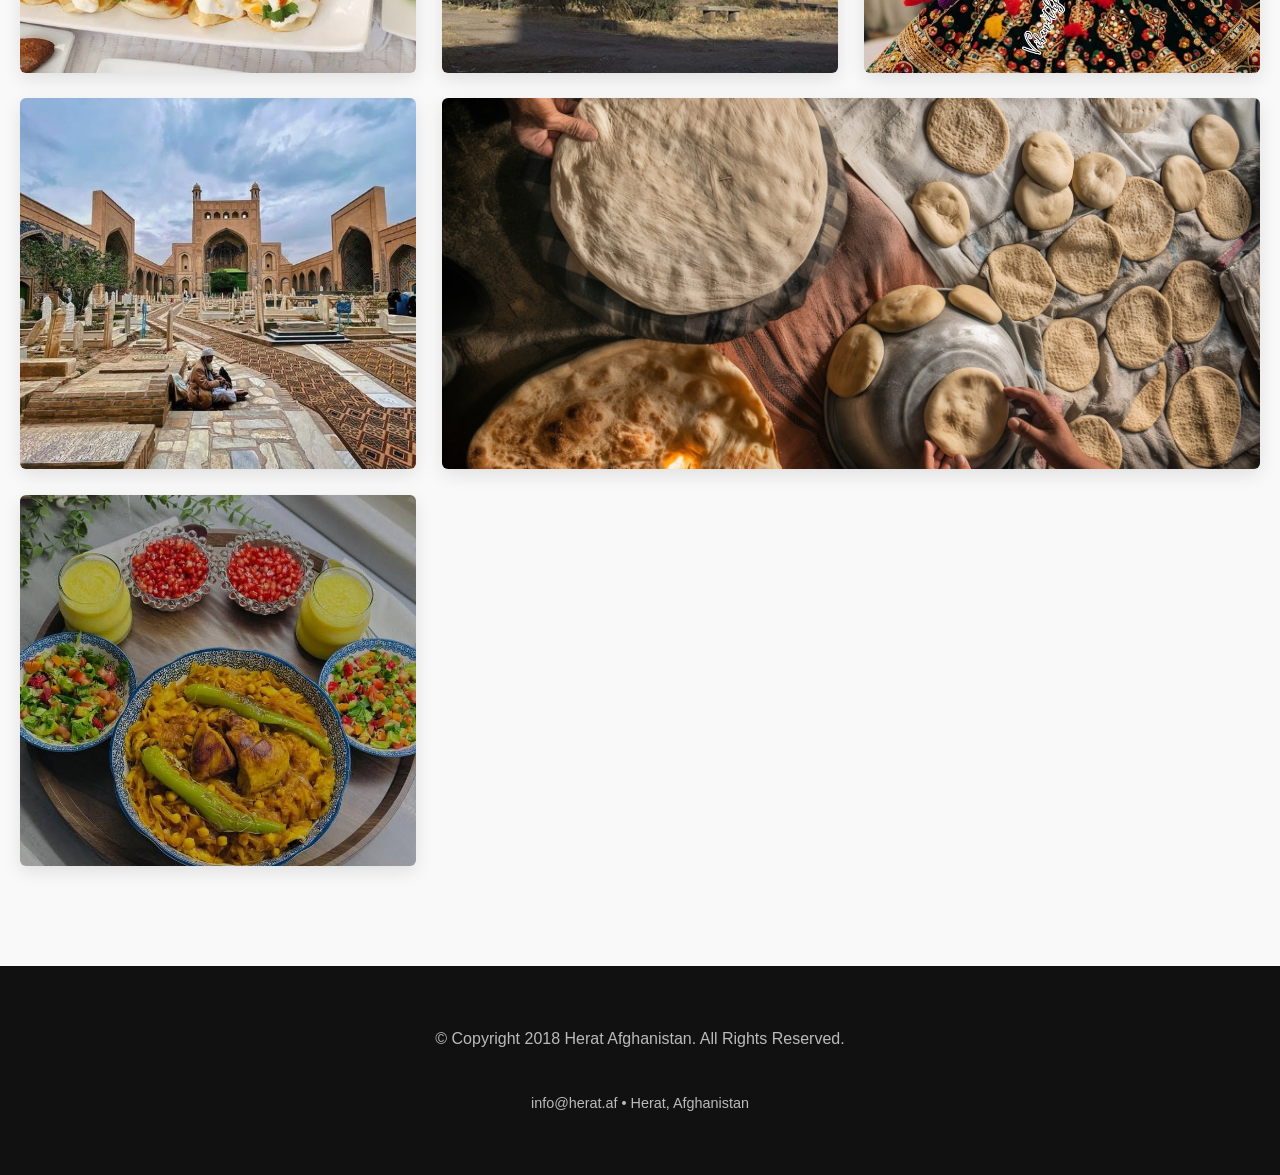
<file: Herat/gallery.html>
<!DOCTYPE html>
<html lang="en">
<head>
  <meta charset="UTF-8" />
  <meta name="viewport" content="width=device-width, initial-scale=1.0"/>
  <title>Herat Gallery</title>

  <style>
    * {
      margin: 0;
      padding: 0;
      box-sizing: border-box;
    }

    html, body {
      max-width: 100%;
      overflow-x: clip; 
    }

    body {
      font-family: Arial, Helvetica, sans-serif;
      background: #f9f9f9;
      color: #333;
      line-height: 1.6;
    }

    /* NAVBAR  */
    .navbar {
      position: absolute;
      top: 0;
      left: 0;
      width: 100%;
      padding: clamp(12px, 3vw, 20px) clamp(16px, 5vw, 60px);
      display: flex;
      justify-content: space-around;
      align-items: center;
      z-index: 10;
      backdrop-filter: blur(10px);
      -webkit-backdrop-filter: blur(10px);
    }

    .logo {
      font-size: clamp(18px, 3vw, 22px);
      font-weight: bold;
    }

    .logo span {
      font-weight: normal;
    }

    .navbar a {
      margin-left: clamp(10px, 2vw, 25px);
      text-decoration: none;
      color: #000;
      font-size: clamp(11px, 2vw, 14px);
    }

    .navbar a:hover {
      color: rgb(225, 166, 28);
    }

    /* HERO */
    .hero {
      position: relative;
      height: 70vh;
      min-height: 360px;
      background: url(images/somaiya-images/bc-image/bc-image.jpg) center/cover;
      display: flex;
      align-items: center;
      justify-content: center;
      color: white;
      text-align: center;
    }

    .hero::before {
      content: "";
      position: absolute;
      inset: 0;
      background: rgba(0,0,0,0.5);
    }

    .hero h1 {
      position: relative;
      font-size: clamp(3rem, 10vw, 8rem);
      letter-spacing: 6px;
      text-transform: uppercase;
      padding: 0 15px;
    }

    /*  CONTAINER  */
    .container {
      max-width: 1400px;
      margin: 0 auto;
      padding: 0 clamp(12px, 3vw, 20px);
    }

    h2.section-title {
      text-align: center;
      margin: 80px 0 40px;
      font-size: 2.6rem;
      position: relative;
    }

    h2.section-title::after {
      content: "";
      width: 90px;
      height: 3px;
      background: #c9a24a;
      position: absolute;
      bottom: -12px;
      left: 50%;
      transform: translateX(-50%);
    }

    /* FILTERS  */
    .filters {
      text-align: center;
      margin-bottom: 60px;
      font-size: 1.1rem;
    }

    .filters a {
      margin: 0 20px;
      text-decoration: none;
      color: #555;
      position: relative;
      padding-bottom: 6px;
    }

    .filters a.active,
    .filters a:hover {
      color: #000;
    }

    /* GALLERY  */
    .gallery {
      display: grid;
      grid-template-columns: repeat(12, minmax(0, 1fr)); 
      grid-auto-rows: clamp(8px, 1.1vw, 16px);
      gap: clamp(14px, 2vw, 30px);
      margin-bottom: 100px;
    }

    .gallery-item {
      overflow: hidden;
      border-radius: 6px;
      box-shadow: 0 6px 18px rgba(0,0,0,0.1);
      transition: transform 0.35s, box-shadow 0.35s;
      width: 100%;
      height: 100%;
    }

    .gallery-item:hover {
      transform: translateY(-10px);
      box-shadow: 0 16px 36px rgba(0,0,0,0.18);
    }

    .gallery-item img {
      width: 100%;
      height: 100%;
      max-width: 100%;
      object-fit: cover;
      display: block;
    }

    
    .item-1  { grid-column: 1 / 5;   grid-row: 1 / 21; }
    .item-2  { grid-column: 5 / 9;   grid-row: 1 / 11; }
    .item-3  { grid-column: 9 / 13;  grid-row: 1 / 11; }
    .item-4  { grid-column: 1 / 5;   grid-row: 21 / 31; }
    .item-5  { grid-column: 5 / 9;   grid-row: 11 / 21; }
    .item-6  { grid-column: 9 / 13;  grid-row: 11 / 21; }
    .item-7  { grid-column: 1 / 5;   grid-row: 31 / 41; }
    .item-8  { grid-column: 5 / 13;  grid-row: 21 / 31; }

    /*  FOOTER */
    footer {
      background: #111;
      color: #bbb;
      padding: 60px 20px;
      text-align: center;
    }

    .copyright {
      margin-top: 40px;
      font-size: 0.9rem;
    }
  </style>
</head>

<body>

<header class="hero">
  <section class="navbar">
    <div class="logo">H<span>erat</span></div>
    <nav>
      <a href="#">Home</a>
      <a href="#">Food</a>
      <a href="#">Gallery</a>
      <a href="#">Attraction</a>
    </nav>
  </section>
  <h1>Herat Gallery</h1>
</header>

<div class="container">
  <h2 class="section-title">From Our Gallery</h2>

  <div class="filters">
    <a href="#" class="active">All</a>
    <a href="#">Dress</a>
    <a href="#">Food</a>
    <a href="#">Historical Places</a>
    <a href="#">Others</a>
  </div>

  <div class="gallery">
    <div class="gallery-item item-1"><img src="images/somaiya-images/hero-images/download.jpg" alt=""></div>
    <div class="gallery-item item-2"><img src="images/somaiya-images/hero-images/download (1).jpg" alt=""></div>
    <div class="gallery-item item-3"><img src="images/somaiya-images/hero-images/Herat, Afghanistan 🇦🇫.jpg" alt=""></div>
    <div class="gallery-item item-4"><img src="images/somaiya-images/Historical places/download (5).jpg" alt=""></div>
    <div class="gallery-item item-5"><img src="images/somaiya-images/Historical places/The citadel seen from the east in the early morning _ Herat Citadel _ Herat _ Travel Story and Pictures from Afghanistan.jpg" alt=""></div>
    <div class="gallery-item item-6"><img src="images/somaiya-images/Afgan-dress/download (6).jpg" alt=""></div>
    <div class="gallery-item item-7"><img src="images/somaiya-images/food/download (4).jpg" alt=""></div>
    <div class="gallery-item item-8"><img src="images/somaiya-images/bc-image/food-bc.jpg" alt=""></div>
  </div>
</div>

<footer>
  <p>© Copyright 2018 Herat Afghanistan. All Rights Reserved.</p>
  <p class="copyright">info@herat.af • Herat, Afghanistan</p>
</footer>

</body>
</html>
</file>
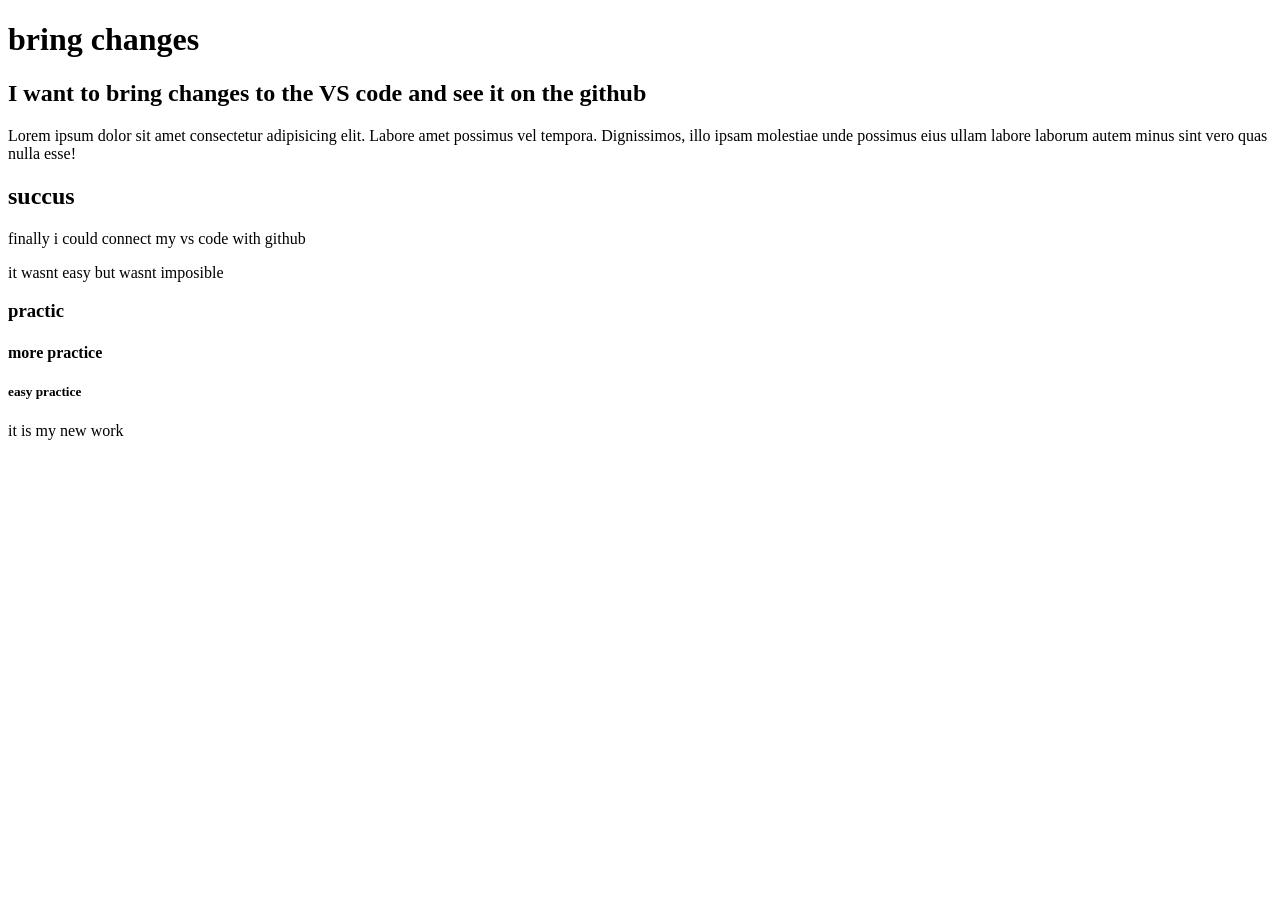
<file: Kabul/food.html>
<!DOCTYPE html>
<html lang="en">
<head>
    <meta charset="UTF-8">
    <meta name="viewport" content="width=device-width, initial-scale=1.0">
    <title>Kabul food</title>
</head>
<body>
    <h1>bring changes</h1>
    <h2>  I want to bring changes to the VS code and see it on the github</h2>
    <p>Lorem ipsum dolor sit amet consectetur adipisicing elit. Labore amet possimus vel tempora. Dignissimos, illo ipsam molestiae unde possimus eius ullam labore laborum autem minus sint vero quas nulla esse!</p>
  

    <h2>succus</h2>
    <p>finally i could connect my vs code with github</p>
    <p>it wasnt easy but wasnt imposible</p>
    <h3>practic</h3>
    <h4>more practice</h4>
    <h5>easy practice</h5>
    <p>it is my new work</p>
</body>
</html>
</file>
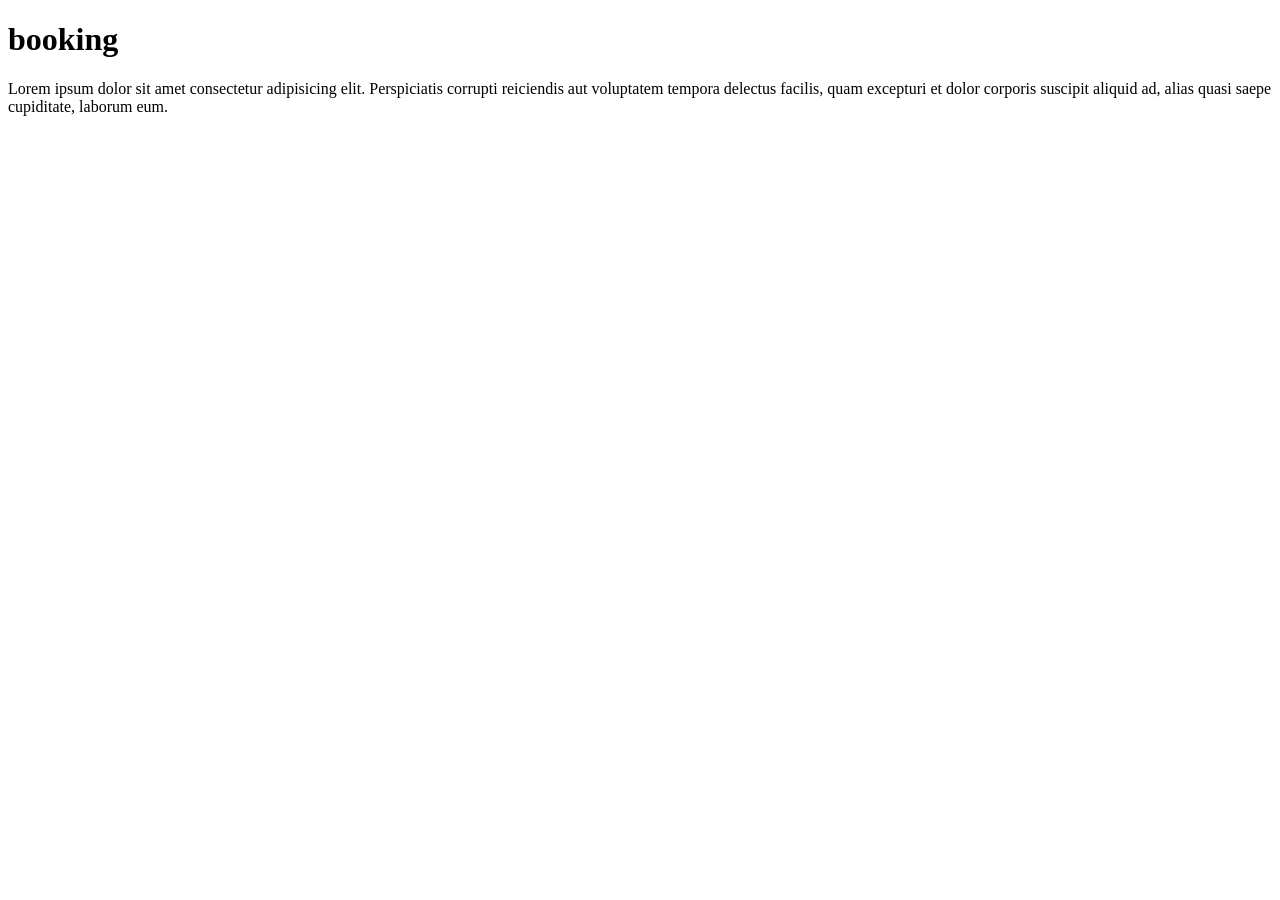
<file: Kabul/food1.html>
<!DOCTYPE html>
<html lang="en">
<head>
    <meta charset="UTF-8">
    <meta name="viewport" content="width=device-width, initial-scale=1.0">
    <title>my new practice</title>
</head>
<body>
    <h1>booking</h1>
    <p>Lorem ipsum dolor sit amet consectetur adipisicing elit. Perspiciatis corrupti reiciendis aut voluptatem tempora delectus facilis, quam excepturi et dolor corporis suscipit aliquid ad, alias quasi saepe cupiditate, laborum eum.</p>
</body>
</html>
</file>
<file: Kabul/style.css>
/* =====================================
   GLOBAL STYLES
===================================== */

body {
    margin: 0;
    font-family: Arial, Helvetica, sans-serif;
    background-color: #f5f7fa;
}

/* ===== NAVBAR ===== */
.navbar {
    display: flex;
    justify-content: space-between;
    align-items: center;
    padding: 15px 40px;
    background-color: #0b3d91;
}

.logo {
    color: white;
    font-size: 22px;
    font-weight: bold;
}

.nav-links {
    list-style: none;
    display: flex;
    gap: 20px;
    padding: 0;
    margin: 0;
}

.nav-links a {
    color: white;
    text-decoration: none;
    font-weight: 500;
}

.nav-links a.active {
    border-bottom: 2px solid #ffd700;
}

/* ===== HERO SECTION ===== */
.f-hero {
    background: url("images/qabuli pulao.jpg") center/cover no-repeat fixed;
    height: 70vh;
    display: flex;
    justify-content: center;
    align-items: center;
    text-align: center;
    color: white;
    padding: 20px;
}

.f-hero-text h1 {
    font-size: 48px;
    margin-bottom: 10px;
}

.f-hero-text p {
    font-size: 18px;
    margin-bottom: 20px;
}

.f-hero-text button {
    padding: 12px 25px;
    background-color: #1e5bb8;
    border: none;
    color: white;
    font-size: 16px;
    border-radius: 5px;
    cursor: pointer;
}

.f-hero-text button:hover {
    background-color: #163f82;
}

/* ===== EXPLORE TEXT ===== */
.f-explore-text {
    max-width: 800px;
    margin: 30px auto;
    padding: 20px;
    background-color: #fff8dc;
    border-left: 5px solid #d62828;
    box-shadow: 0 4px 12px rgba(0,0,0,0.1);
    font-size: 16px;
    line-height: 1.6;
    color: #333;
    border-radius: 8px;
    text-align: justify;
}

/* ===== DISHES SECTION ===== */
.f-dishes {
    padding: 60px 40px;
    text-align: center;
}

.f-dishes h2 {
    font-size: 32px;
    margin-bottom: 10px;
}

.f-subtext {
    color: #555;
    margin-bottom: 40px;
}

/* ===== GRID OF FOOD CARDS ===== */
.f-grid {
    display: grid;
    grid-template-columns: repeat(auto-fit, minmax(260px, 1fr));
    gap: 25px;
}

.f-card {
    background: white;
    border-radius: 10px;
    box-shadow: 0 4px 12px rgba(0,0,0,0.1);
    overflow: hidden;
    transition: transform 0.3s ease;
}

.f-card:hover {
    transform: translateY(-6px);
}

.f-card img {
    width: 100%;
    height: 200px;
    object-fit: cover;
}

.f-card-body {
    padding: 20px;
    text-align: left;
}

.f-card-body h3 {
    margin-top: 0;
    color: #0b3d91;
}

.f-card-body p {
    font-size: 14px;
    color: #555;
}

.f-card-body .f-btn {
    margin-top: 10px;
    padding: 8px 16px;
    background-color: #1e5bb8;
    color: white;
    border: none;
    border-radius: 5px;
    cursor: pointer;
    text-decoration: none;
    font-size: 14px;
}

.f-card-body .f-btn:hover {
    background-color: #163f82;
}

/* ===== READ MORE POPUPS ===== */
.food-more {
    position: fixed;
    top: 0;
    left: 0;
    width: 100%;
    height: 100%;
    background: rgba(0,0,0,0.6);
    display: none;
    justify-content: center;
    align-items: center;
    padding: 20px;
    z-index: 1000;
}

.food-more:target {
    display: flex;
}

.food-more-content {
    background: white;
    max-width: 600px;
    width: 100%;
    padding: 25px;
    border-radius: 8px;
    text-align: center;
}

.food-more-content h2 {
    margin-top: 0;
    color: #0b3d91;
}

.food-more-content p {
    color: #333;
    line-height: 1.6;
}

.f-close {
    display: inline-block;
    margin-top: 15px;
    padding: 6px 14px;
    background: #d9534f;
    color: white;
    text-decoration: none;
    border-radius: 5px;
}

.f-close:hover {
    background: #b52b27;
}

/* ===== RESPONSIVE ===== */
@media (max-width: 768px) {
    .navbar {
        flex-direction: column;
        gap: 10px;
    }

    .f-hero-text h1 {
        font-size: 32px;
    }

    .f-hero {
        height: auto;
        padding: 60px 20px;
    }
}
</file>
<file: Badakhshan/style.css>
/* index.html part*/


/* FOOD SECTION */
.food-section { background: #fef5f1; }
.food-grid {
  display: grid;
  grid-template-columns: repeat(auto-fit, minmax(250px,1fr));
  gap: 30px;
}
.food-card {
  background: white;
  border-radius: 15px;
  overflow: hidden;
  box-shadow: 0 10px 25px rgba(0,0,0,0.1);
  transition: transform 0.3s;
}
.food-card:hover { transform: translateY(-10px); }
.food-card img {
  width: 100%; height: 180px; object-fit: cover;
}
.food-card h3 { margin: 15px 0 5px; color: #ff7f50; }
.food-card p { padding: 0 15px 20px; color: #555; }

/* GALLERY */
</file>
<file: Herat/style.css>
.herat-index {
  margin: 0;
  padding: 0;
  box-sizing: border-box;
}

body.herat-index {
  margin: 0;
  font-family: Arial, sans-serif;
  background: #f4f6f8;
  color: black;
}

/* Navbar */
.index-navbar {
  display: flex;
  position: absolute;
  width: 100%;
  z-index: 10;
  top: 0;
  left: 0;
}
.food-intro{
    background: linear-gradient(rgba(0,0,0,0.20), rgba(0,0,0,0.20)),
    url(images/foods2.jpg);
    background-repeat: no-repeat;
    background-size: cover;
    background-position: center;
    object-fit: cover;
    height: 50vh;
    width: 100%;
    display: flex;
    align-items: center;
    justify-content: center;
    text-align: center;
    color:#FFFFFF;
    margin-bottom: 25px;
}
.food-intro h1{
    font-size:48px;
    margin-bottom:10px
}
.food-intro p{
margin-bottom: 25px;
font-size:1.1rem;
}
.food-intro a{
    margin-top: 20px;
    text-decoration:none;
    color:white;
    padding: 12px 24px;
    border-radius: 6px;
    font-weight: bold;
    background-color: #f75240;
}

.food-intro a:hover{
    background: #fc685b;
}
.food-container{
    display:grid;
    grid-template-columns: repeat(auto-fit,minmax(300px, 1fr));
    gap: 20px;
    margin-left: 10px;
    margin-right:10px;
}
.food-card{
    margin-top:20px;
    text-align: center;
    border: 1px solid #ccc;
    padding: 20px;
    border-radius: 12px;
    overflow: hidden;
    background: #fff;
    flex: 0 0 48%;
    box-sizing: border-box;
    box-shadow: 0px 0px 10px rgba(0,0,0,0.4);

}
.reciepe{
    background-color: #206ce6;
    color: white;
    border: none;
    margin-top: 8px;
    padding: 10px 30px;
    border-radius: 15px;
    font-size: 12px;
    transition: background-color 1s;
    cursor: pointer;
}
.reciepe:active{
    background-color: rgb( 56, 56, 126);
}
.food-card img{
    height:250px;
    width: 100%;
    object-fit: cover;
    border-radius:15px;
    display:block;
/*
.index-nav-container{
  display: flex;
  justify-content: space-between;
  align-items: center;
  padding: 20px 40px;
  width: 100%;
}

.index-logo{
  color: white;
  font-size: 1,4rem;
  font-weight: bold;
}
.index-nav-links{
  display: flex;
  gap: 20px;
  list-style: none;
  margin-left: auto;
}

.index-nav-links a{
  color: white;
  text-decoration: none;
  font-weight: 500;
}
.index-hero{
  height: 80vh;
  background: linear-gradient(rgba(0,0,0,0.4),rgba(0,0,0,0.4)),url("[data-uri]") center no-repeat;
  display: flex;
  justify-content: center;
  align-items: center;
  background-size: cover;
}
*/
.index-hero-content{
  text-align: center;
  color: white;
}
.index-hero h1{

  font-size: 3rem;
  margin-bottom: 12px;
}

.index-hero p{
  font-size: 1,2rem;
  margin-bottom: 20px;
}
.index-primary-button{
  padding: 12px 28px;
  border: none;
  background: #06326b;
  color: #f4f6f8;
  font-size: 1rem;
  border-radius: 6px;
  cursor: pointer;
}

/* Cards */
.index-cards {
  display: flex;
  justify-content: center;
  gap: 20px;
  padding: 40px;
}

.index-card {
  background: white;
  overflow: hidden;
  box-shadow: 0px 10px 20px rgba(0, 0, 0, 08);
  width: 250px;
  text-align: center;
  border-radius: 10px;
}

.index-card img{
  width: 100%;
  height: 180px;
  object-fit: cover;
}
.index-card h3{
  margin: 16px 0 8px;
}

.index-card p{
  margin-bottom: 12px;
}
.index-card button {
  background: #06326b;
  color: rgb(245, 244, 250);
  border: none;
  padding: 8px 18px;
  border-radius: 5px;
  margin-bottom: 16px;
  cursor: pointer;
}

/* About */
.index-about {
  padding: 60px 40px;
  gap: 40px;
  align-items: center;
  background: white;
  display: flex
}
.index-about-text h2{
  margin-bottom: 12px;
}
.index-about-image{
  flex: 1;
}
.index-about-image img{
  width: 100;
  border-radius: 8px;
  aspect-ratio: 16/9;
  object-fit: cover;
}

.index-updates {
  padding: 40px;
}
.index-updates h2{
  margin-bottom: 24px;
}
.index-update-grid{
  display: flex;
  gap: 24px;
}
.index-update-card{
  background: white;
  width: 300px;
  border-radius: 8px;
  overflow: hidden;
  box-shadow: 0 10px 20px rgba(0, 0, 0, 0.08);
}
.index-update-card img{
  width: 100%;
  height: 160px;
  object-fit: cover;
}
.index-update-card h4{
  margin: 16px;
}
.index-update-card p{
  margin: 0 16px 12px;
}
.index-update-card button{
  margin: 0 16px 16px;
  padding: 8px 18px;
  border: none;
  background: #06326b;
  color: white;
  border-radius: 6px;
  cursor: pointer;
  text-decoration: none;
}
.index-places{
  padding: 40px;
}
.index-places h2{
  font-size: 32px;
  margin-bottom: 25px;
}
.index-places-cards{
  display: grid;
  grid-template-columns: repeat(auto-fit, minmax(280px, 1fr));
  gap: 25px;
}

.index-places-card{
  background-color: #fff;
  border-radius: 12px;
  overflow: hidden;
  box-shadow: 0 10px 20px rgba(0, 0, 0, 0.08);
  padding: 15px;
}
.index-places-card img{

  object-fit: cover;
  border-radius: 10px;
}

.index-places-card h3{
  margin: 15px 0 10px;
}
.index-places-card p{
  font-size: 14px;
  color: black;
  line-height: 1.6;
}
.index-places1 h2{
  margin: 30px;
  font-size: 2rem;
}
.index-places1 p{
  margin: 20px;
  margin-bottom: 20px;
  font-size: 20px;
  line-height: 1.5;
}
.index-places-content{
  margin: 30px;
  line-height: 1.5;
}
.index-places2{
  display: grid;
  grid-template-columns: repeat( 3, 1fr);
  width: 100%;
  gap: 20px;
  padding: 20px;
}
.index-places2 img{
  width: 100%;
  height: 250px;
  object-fit: cover;
  overflow: hidden;
  border-radius: 20px;
}

.index-end{
  padding: 40px;
}
.index-end h2{
  font-size: 32px;
  margin-bottom: 25px;
}
.index-end-cards{
  display: grid;
  grid-template-columns: repeat(auto-fit,minmax(280px, 1fr));
  gap: 25px;
}
.index-end-card{
  background-color: #fff;
  border-radius: 12px;
  overflow: hidden;
   box-shadow: 0 10px 20px rgba(0, 0, 0, 0.08);
  padding: 15px;

  
}
 .index-end-card img{
  width: 100%;
  height: 250px;
  object-fit: cover;
  overflow: hidden;
  border-radius: 20px;
}
 .index-end-card h3{
  margin: 15px 0 10px;
 }

 .index-end-card p{
  font-size: 14px;
  color: black;
  line-height: 1.5;
 }
@media (max-width: 900px){
  .index-cards,
  .index-update-grid,
  .index-places,
  .index-places1,
  .index-places2
  .index-about{
    flex-direction: column;
    align-items: center;
  }
  .index-hero h1{
    font-size: 2.2rem;
  }
}

.index-footer{
  background: #06326b;
  color: white;
  margin-top: 60px;

}
.index-footer-container{
  display: flex;
  justify-content: space-between;
  gap: 40px;
  padding: 40px;
}
.index-footer-column{
  flex: 1;
}
.index-footer-column h4{
  margin-bottom: 12px;
}
.index-footer-column p, .index-footer-column a{
  font-size: 0.9rem;
  color: #f4f6f8;
  text-decoration: none;
  display: block;
  margin-bottom: 8px;
}
.index-footer-bottom{
  text-align: center;
  padding: 16px;
  background: #111827;
  font-size: 0.85rem;

}
@media (max-width: 900px){
  .index-footer-container{
    flex-direction: column;
    text-align: center;
  }
}
.herat-attractions {
    --ocean-blue: #1F6AE1;
    --deep-navy: #0B1F3B;
    --sand-beige: #F3ECDC;
    --soft-aqua: #6FD1C7;
    --sunset-coral: #FF6B5A;
    --palm-green: #2FA36B;
    --cloud-white: #FFFFFF;
    --slate-gray: #6B7280;
}
/* ---------------------------------------------------------------------*/
.herat-attractions {
    margin: 0;
    padding: 0;
    box-sizing: border-box;
}

body.herat-attractions{
    font-family: "Segoe UI", Tahoma, sans-serif;
    background-color: var(--sand-beige);
    color: var(--slate-gray);
    line-height: 1.7;
}


img.herat-attractions {
    max-width: 100%;
    display: block;
}


.attractions {
    max-width: 1200px;
    margin: auto;
    padding: 60px 20px;
}

/* Header */
.attractions-header {
    text-align: center;
    margin-bottom: 60px;
}

.attractions-header h1 {
    font-size: clamp(1.8rem, 4vw, 2.8rem);
    color: var(--deep-navy);
    margin-bottom: 12px;
}

.attractions-header p {
    font-size: clamp(1rem, 2.5vw, 1.2rem);
    max-width: 650px;
    margin: auto;
}

.attraction-card {
    display: grid;
    grid-template-columns: 260px 1fr;
    gap: 25px;
    background-color: var(--cloud-white);
    border-radius: 14px;
    padding: 22px;
    margin-bottom: 35px;
    box-shadow: 0 12px 30px rgba(0, 0, 0, 0.08);
}

/* Image */
.attraction-card img {
    height: 180px;
    object-fit: cover;
    border-radius: 12px;
}

/* Content */
.attraction-content h2 {
    font-size: 1.6rem;
    color: var(--ocean-blue);
    margin-bottom: 10px;
}

.attraction-content p {
    margin-bottom: 18px;
}

.btn.herat-attractions {
    display: inline-block;
    padding: 10px 22px;
    background-color: var(--ocean-blue);
    color: var(--cloud-white);
    text-decoration: none;
    border-radius: 30px;
    font-size: 0.95rem;
    transition: all 0.3s ease;
}

.btn.herat-attractions:hover {
    background-color: var(--deep-navy);
    transform: translateY(-2px);
}


/* ========================= *
   Tablet Responsive
@media (max-width: 900px) {
    .attraction-card {
        grid-template-columns: 220px 1fr;
    }

    .attraction-content h2 {
        font-size: 1.4rem;
    }
}

/* =========================
   Mobile Responsive
@media (max-width: 600px) {
    .attraction-card {
        grid-template-columns: 1fr;
        text-align: center;
    }

    .attraction-card img {
        height: 220px;
    }

    .btn.herat-attractions {
        width: 100%;
        text-align: center;
    }
}
</file>
